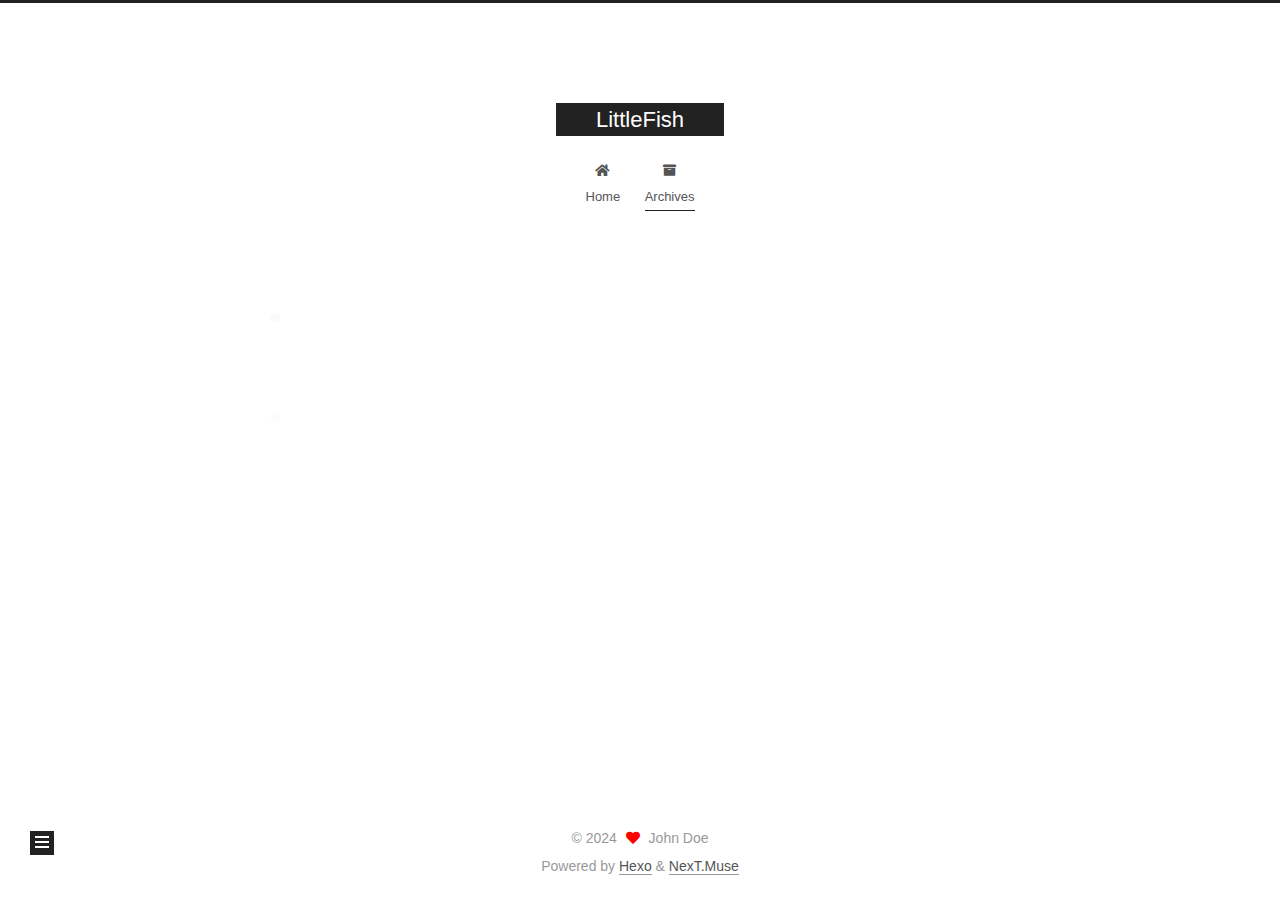
<file: archives/index.html>
<!DOCTYPE html>
<html lang="en">
<head>
  <meta charset="UTF-8">
<meta name="viewport" content="width=device-width, initial-scale=1, maximum-scale=2">
<meta name="theme-color" content="#222">
<meta name="generator" content="Hexo 7.1.1">
  <link rel="apple-touch-icon" sizes="180x180" href="/images/apple-touch-icon-next.png">
  <link rel="icon" type="image/png" sizes="32x32" href="/images/favicon-32x32-next.png">
  <link rel="icon" type="image/png" sizes="16x16" href="/images/favicon-16x16-next.png">
  <link rel="mask-icon" href="/images/logo.svg" color="#222">

<link rel="stylesheet" href="/css/main.css">


<link rel="stylesheet" href="/lib/font-awesome/css/all.min.css">

<script id="hexo-configurations">
    var NexT = window.NexT || {};
    var CONFIG = {"hostname":"example.com","root":"/","scheme":"Muse","version":"7.8.0","exturl":false,"sidebar":{"position":"left","display":"post","padding":18,"offset":12,"onmobile":false},"copycode":{"enable":false,"show_result":false,"style":null},"back2top":{"enable":true,"sidebar":false,"scrollpercent":false},"bookmark":{"enable":false,"color":"#222","save":"auto"},"fancybox":false,"mediumzoom":false,"lazyload":false,"pangu":false,"comments":{"style":"tabs","active":null,"storage":true,"lazyload":false,"nav":null},"algolia":{"hits":{"per_page":10},"labels":{"input_placeholder":"Search for Posts","hits_empty":"We didn't find any results for the search: ${query}","hits_stats":"${hits} results found in ${time} ms"}},"localsearch":{"enable":false,"trigger":"auto","top_n_per_article":1,"unescape":false,"preload":false},"motion":{"enable":true,"async":false,"transition":{"post_block":"fadeIn","post_header":"slideDownIn","post_body":"slideDownIn","coll_header":"slideLeftIn","sidebar":"slideUpIn"}}};
  </script>

  <meta name="description" content="LittleFish的小屋">
<meta property="og:type" content="website">
<meta property="og:title" content="LittleFish">
<meta property="og:url" content="http://example.com/archives/index.html">
<meta property="og:site_name" content="LittleFish">
<meta property="og:description" content="LittleFish的小屋">
<meta property="og:locale" content="en_US">
<meta property="article:author" content="John Doe">
<meta name="twitter:card" content="summary">

<link rel="canonical" href="http://example.com/archives/">


<script id="page-configurations">
  // https://hexo.io/docs/variables.html
  CONFIG.page = {
    sidebar: "",
    isHome : false,
    isPost : false,
    lang   : 'en'
  };
</script>

  <title>Archive | LittleFish</title>
  






  <noscript>
  <style>
  .use-motion .brand,
  .use-motion .menu-item,
  .sidebar-inner,
  .use-motion .post-block,
  .use-motion .pagination,
  .use-motion .comments,
  .use-motion .post-header,
  .use-motion .post-body,
  .use-motion .collection-header { opacity: initial; }

  .use-motion .site-title,
  .use-motion .site-subtitle {
    opacity: initial;
    top: initial;
  }

  .use-motion .logo-line-before i { left: initial; }
  .use-motion .logo-line-after i { right: initial; }
  </style>
</noscript>

</head>

<body itemscope itemtype="http://schema.org/WebPage">
  <div class="container use-motion">
    <div class="headband"></div>

    <header class="header" itemscope itemtype="http://schema.org/WPHeader">
      <div class="header-inner"><div class="site-brand-container">
  <div class="site-nav-toggle">
    <div class="toggle" aria-label="Toggle navigation bar">
      <span class="toggle-line toggle-line-first"></span>
      <span class="toggle-line toggle-line-middle"></span>
      <span class="toggle-line toggle-line-last"></span>
    </div>
  </div>

  <div class="site-meta">

    <a href="/" class="brand" rel="start">
      <span class="logo-line-before"><i></i></span>
      <h1 class="site-title">LittleFish</h1>
      <span class="logo-line-after"><i></i></span>
    </a>
  </div>

  <div class="site-nav-right">
    <div class="toggle popup-trigger">
    </div>
  </div>
</div>




<nav class="site-nav">
  <ul id="menu" class="main-menu menu">
        <li class="menu-item menu-item-home">

    <a href="/" rel="section"><i class="fa fa-home fa-fw"></i>Home</a>

  </li>
        <li class="menu-item menu-item-archives">

    <a href="/archives/" rel="section"><i class="fa fa-archive fa-fw"></i>Archives</a>

  </li>
  </ul>
</nav>




</div>
    </header>

    
  <div class="back-to-top">
    <i class="fa fa-arrow-up"></i>
    <span>0%</span>
  </div>


    <main class="main">
      <div class="main-inner">
        <div class="content-wrap">
          

          <div class="content archive">
            

  
  
  
  <div class="post-block">
    <div class="posts-collapse">
      <div class="collection-title">
        <span class="collection-header">Um..! 3 posts in total. Keep on posting.</span>
      </div>

      
    <div class="collection-year">
      <span class="collection-header">2024</span>
    </div>

  <article itemscope itemtype="http://schema.org/Article">
    <header class="post-header">

      <div class="post-meta">
        <time itemprop="dateCreated"
              datetime="2024-03-15T20:43:20+08:00"
              content="2024-03-15">
          03-15
        </time>
      </div>

      <div class="post-title">
          <a class="post-title-link" href="/2024/03/15/%E5%BD%93%E6%88%91%E8%BF%BD%E6%B1%82%E9%92%B1%E7%9A%84%E6%97%B6%E5%80%99%E6%98%AF%E5%9C%A8%E8%BF%BD%E6%B1%82%E4%BB%80%E4%B9%88%EF%BC%9F/" itemprop="url">
            <span itemprop="name">当我追求钱的时候是在追求什么？</span>
          </a>
      </div>

    </header>
  </article>

  <article itemscope itemtype="http://schema.org/Article">
    <header class="post-header">

      <div class="post-meta">
        <time itemprop="dateCreated"
              datetime="2024-03-15T20:15:20+08:00"
              content="2024-03-15">
          03-15
        </time>
      </div>

      <div class="post-title">
          <a class="post-title-link" href="/2024/03/15/%E6%B5%8B%E8%AF%95%E6%96%87%E7%AB%A0/" itemprop="url">
            <span itemprop="name">Untitled</span>
          </a>
      </div>

    </header>
  </article>

  <article itemscope itemtype="http://schema.org/Article">
    <header class="post-header">

      <div class="post-meta">
        <time itemprop="dateCreated"
              datetime="2024-03-15T19:57:23+08:00"
              content="2024-03-15">
          03-15
        </time>
      </div>

      <div class="post-title">
          <a class="post-title-link" href="/2024/03/15/hello-world/" itemprop="url">
            <span itemprop="name">Hello World</span>
          </a>
      </div>

    </header>
  </article>


    </div>
  </div>
  
  
  

  



          </div>
          

<script>
  window.addEventListener('tabs:register', () => {
    let { activeClass } = CONFIG.comments;
    if (CONFIG.comments.storage) {
      activeClass = localStorage.getItem('comments_active') || activeClass;
    }
    if (activeClass) {
      let activeTab = document.querySelector(`a[href="#comment-${activeClass}"]`);
      if (activeTab) {
        activeTab.click();
      }
    }
  });
  if (CONFIG.comments.storage) {
    window.addEventListener('tabs:click', event => {
      if (!event.target.matches('.tabs-comment .tab-content .tab-pane')) return;
      let commentClass = event.target.classList[1];
      localStorage.setItem('comments_active', commentClass);
    });
  }
</script>

        </div>
          
  
  <div class="toggle sidebar-toggle">
    <span class="toggle-line toggle-line-first"></span>
    <span class="toggle-line toggle-line-middle"></span>
    <span class="toggle-line toggle-line-last"></span>
  </div>

  <aside class="sidebar">
    <div class="sidebar-inner">

      <ul class="sidebar-nav motion-element">
        <li class="sidebar-nav-toc">
          Table of Contents
        </li>
        <li class="sidebar-nav-overview">
          Overview
        </li>
      </ul>

      <!--noindex-->
      <div class="post-toc-wrap sidebar-panel">
      </div>
      <!--/noindex-->

      <div class="site-overview-wrap sidebar-panel">
        <div class="site-author motion-element" itemprop="author" itemscope itemtype="http://schema.org/Person">
  <p class="site-author-name" itemprop="name">John Doe</p>
  <div class="site-description" itemprop="description">LittleFish的小屋</div>
</div>
<div class="site-state-wrap motion-element">
  <nav class="site-state">
      <div class="site-state-item site-state-posts">
          <a href="/archives/">
        
          <span class="site-state-item-count">3</span>
          <span class="site-state-item-name">posts</span>
        </a>
      </div>
      <div class="site-state-item site-state-tags">
        <span class="site-state-item-count">1</span>
        <span class="site-state-item-name">tags</span>
      </div>
  </nav>
</div>



      </div>

    </div>
  </aside>
  <div id="sidebar-dimmer"></div>


      </div>
    </main>

    <footer class="footer">
      <div class="footer-inner">
        

        

<div class="copyright">
  
  &copy; 
  <span itemprop="copyrightYear">2024</span>
  <span class="with-love">
    <i class="fa fa-heart"></i>
  </span>
  <span class="author" itemprop="copyrightHolder">John Doe</span>
</div>
  <div class="powered-by">Powered by <a href="https://hexo.io/" class="theme-link" rel="noopener" target="_blank">Hexo</a> & <a href="https://muse.theme-next.org/" class="theme-link" rel="noopener" target="_blank">NexT.Muse</a>
  </div>

        








      </div>
    </footer>
  </div>

  
  <script src="/lib/anime.min.js"></script>
  <script src="/lib/velocity/velocity.min.js"></script>
  <script src="/lib/velocity/velocity.ui.min.js"></script>

<script src="/js/utils.js"></script>

<script src="/js/motion.js"></script>


<script src="/js/schemes/muse.js"></script>


<script src="/js/next-boot.js"></script>




  















  

  

</body>
</html>
</file>
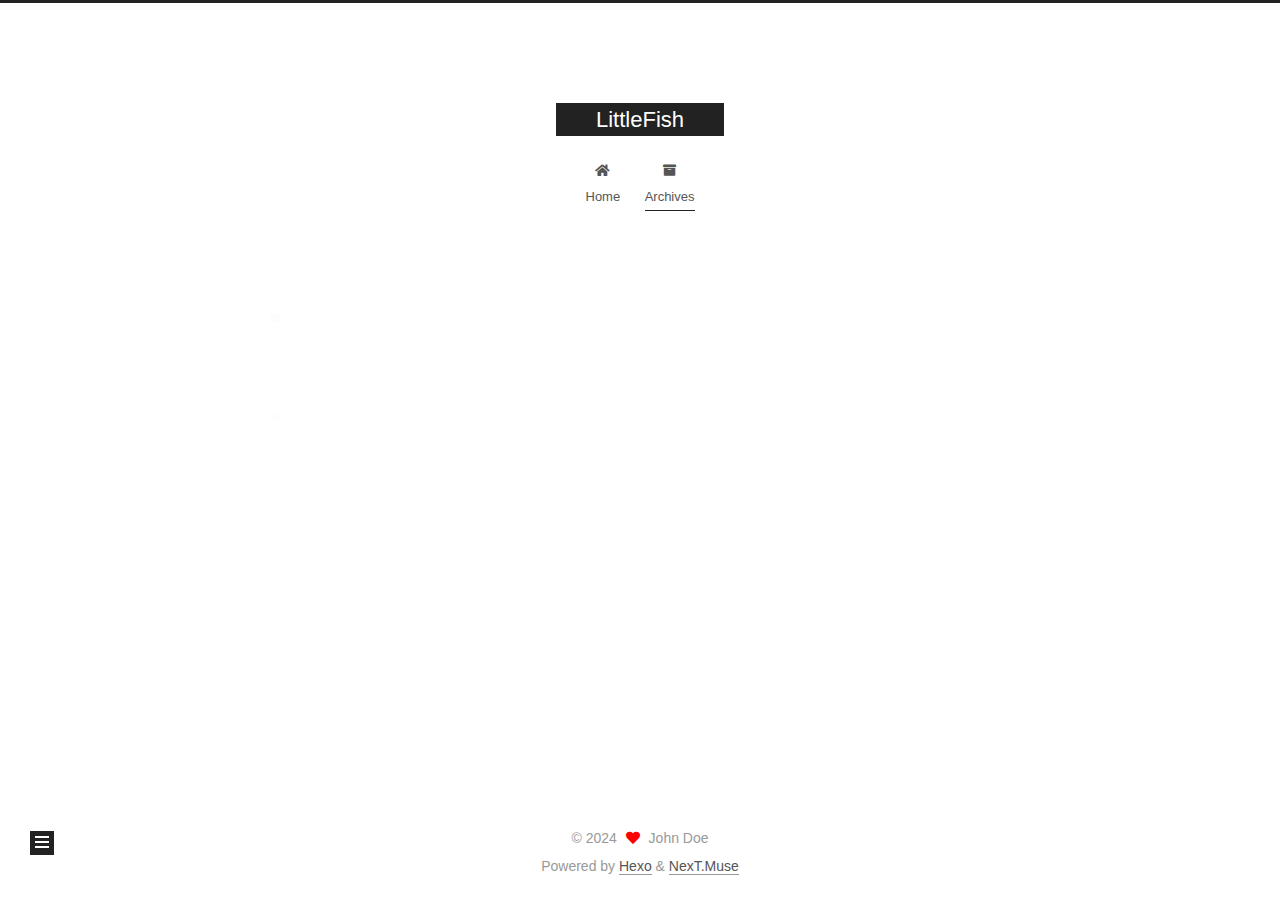
<file: archives/2024/index.html>
<!DOCTYPE html>
<html lang="en">
<head>
  <meta charset="UTF-8">
<meta name="viewport" content="width=device-width, initial-scale=1, maximum-scale=2">
<meta name="theme-color" content="#222">
<meta name="generator" content="Hexo 7.1.1">
  <link rel="apple-touch-icon" sizes="180x180" href="/images/apple-touch-icon-next.png">
  <link rel="icon" type="image/png" sizes="32x32" href="/images/favicon-32x32-next.png">
  <link rel="icon" type="image/png" sizes="16x16" href="/images/favicon-16x16-next.png">
  <link rel="mask-icon" href="/images/logo.svg" color="#222">

<link rel="stylesheet" href="/css/main.css">


<link rel="stylesheet" href="/lib/font-awesome/css/all.min.css">

<script id="hexo-configurations">
    var NexT = window.NexT || {};
    var CONFIG = {"hostname":"example.com","root":"/","scheme":"Muse","version":"7.8.0","exturl":false,"sidebar":{"position":"left","display":"post","padding":18,"offset":12,"onmobile":false},"copycode":{"enable":false,"show_result":false,"style":null},"back2top":{"enable":true,"sidebar":false,"scrollpercent":false},"bookmark":{"enable":false,"color":"#222","save":"auto"},"fancybox":false,"mediumzoom":false,"lazyload":false,"pangu":false,"comments":{"style":"tabs","active":null,"storage":true,"lazyload":false,"nav":null},"algolia":{"hits":{"per_page":10},"labels":{"input_placeholder":"Search for Posts","hits_empty":"We didn't find any results for the search: ${query}","hits_stats":"${hits} results found in ${time} ms"}},"localsearch":{"enable":false,"trigger":"auto","top_n_per_article":1,"unescape":false,"preload":false},"motion":{"enable":true,"async":false,"transition":{"post_block":"fadeIn","post_header":"slideDownIn","post_body":"slideDownIn","coll_header":"slideLeftIn","sidebar":"slideUpIn"}}};
  </script>

  <meta name="description" content="LittleFish的小屋">
<meta property="og:type" content="website">
<meta property="og:title" content="LittleFish">
<meta property="og:url" content="http://example.com/archives/2024/index.html">
<meta property="og:site_name" content="LittleFish">
<meta property="og:description" content="LittleFish的小屋">
<meta property="og:locale" content="en_US">
<meta property="article:author" content="John Doe">
<meta name="twitter:card" content="summary">

<link rel="canonical" href="http://example.com/archives/2024/">


<script id="page-configurations">
  // https://hexo.io/docs/variables.html
  CONFIG.page = {
    sidebar: "",
    isHome : false,
    isPost : false,
    lang   : 'en'
  };
</script>

  <title>Archive | LittleFish</title>
  






  <noscript>
  <style>
  .use-motion .brand,
  .use-motion .menu-item,
  .sidebar-inner,
  .use-motion .post-block,
  .use-motion .pagination,
  .use-motion .comments,
  .use-motion .post-header,
  .use-motion .post-body,
  .use-motion .collection-header { opacity: initial; }

  .use-motion .site-title,
  .use-motion .site-subtitle {
    opacity: initial;
    top: initial;
  }

  .use-motion .logo-line-before i { left: initial; }
  .use-motion .logo-line-after i { right: initial; }
  </style>
</noscript>

</head>

<body itemscope itemtype="http://schema.org/WebPage">
  <div class="container use-motion">
    <div class="headband"></div>

    <header class="header" itemscope itemtype="http://schema.org/WPHeader">
      <div class="header-inner"><div class="site-brand-container">
  <div class="site-nav-toggle">
    <div class="toggle" aria-label="Toggle navigation bar">
      <span class="toggle-line toggle-line-first"></span>
      <span class="toggle-line toggle-line-middle"></span>
      <span class="toggle-line toggle-line-last"></span>
    </div>
  </div>

  <div class="site-meta">

    <a href="/" class="brand" rel="start">
      <span class="logo-line-before"><i></i></span>
      <h1 class="site-title">LittleFish</h1>
      <span class="logo-line-after"><i></i></span>
    </a>
  </div>

  <div class="site-nav-right">
    <div class="toggle popup-trigger">
    </div>
  </div>
</div>




<nav class="site-nav">
  <ul id="menu" class="main-menu menu">
        <li class="menu-item menu-item-home">

    <a href="/" rel="section"><i class="fa fa-home fa-fw"></i>Home</a>

  </li>
        <li class="menu-item menu-item-archives">

    <a href="/archives/" rel="section"><i class="fa fa-archive fa-fw"></i>Archives</a>

  </li>
  </ul>
</nav>




</div>
    </header>

    
  <div class="back-to-top">
    <i class="fa fa-arrow-up"></i>
    <span>0%</span>
  </div>


    <main class="main">
      <div class="main-inner">
        <div class="content-wrap">
          

          <div class="content archive">
            

  
  
  
  <div class="post-block">
    <div class="posts-collapse">
      <div class="collection-title">
        <span class="collection-header">Um..! 3 posts in total. Keep on posting.</span>
      </div>

      
    <div class="collection-year">
      <span class="collection-header">2024</span>
    </div>

  <article itemscope itemtype="http://schema.org/Article">
    <header class="post-header">

      <div class="post-meta">
        <time itemprop="dateCreated"
              datetime="2024-03-15T20:43:20+08:00"
              content="2024-03-15">
          03-15
        </time>
      </div>

      <div class="post-title">
          <a class="post-title-link" href="/2024/03/15/%E5%BD%93%E6%88%91%E8%BF%BD%E6%B1%82%E9%92%B1%E7%9A%84%E6%97%B6%E5%80%99%E6%98%AF%E5%9C%A8%E8%BF%BD%E6%B1%82%E4%BB%80%E4%B9%88%EF%BC%9F/" itemprop="url">
            <span itemprop="name">当我追求钱的时候是在追求什么？</span>
          </a>
      </div>

    </header>
  </article>

  <article itemscope itemtype="http://schema.org/Article">
    <header class="post-header">

      <div class="post-meta">
        <time itemprop="dateCreated"
              datetime="2024-03-15T20:15:20+08:00"
              content="2024-03-15">
          03-15
        </time>
      </div>

      <div class="post-title">
          <a class="post-title-link" href="/2024/03/15/%E6%B5%8B%E8%AF%95%E6%96%87%E7%AB%A0/" itemprop="url">
            <span itemprop="name">Untitled</span>
          </a>
      </div>

    </header>
  </article>

  <article itemscope itemtype="http://schema.org/Article">
    <header class="post-header">

      <div class="post-meta">
        <time itemprop="dateCreated"
              datetime="2024-03-15T19:57:23+08:00"
              content="2024-03-15">
          03-15
        </time>
      </div>

      <div class="post-title">
          <a class="post-title-link" href="/2024/03/15/hello-world/" itemprop="url">
            <span itemprop="name">Hello World</span>
          </a>
      </div>

    </header>
  </article>


    </div>
  </div>
  
  
  

  



          </div>
          

<script>
  window.addEventListener('tabs:register', () => {
    let { activeClass } = CONFIG.comments;
    if (CONFIG.comments.storage) {
      activeClass = localStorage.getItem('comments_active') || activeClass;
    }
    if (activeClass) {
      let activeTab = document.querySelector(`a[href="#comment-${activeClass}"]`);
      if (activeTab) {
        activeTab.click();
      }
    }
  });
  if (CONFIG.comments.storage) {
    window.addEventListener('tabs:click', event => {
      if (!event.target.matches('.tabs-comment .tab-content .tab-pane')) return;
      let commentClass = event.target.classList[1];
      localStorage.setItem('comments_active', commentClass);
    });
  }
</script>

        </div>
          
  
  <div class="toggle sidebar-toggle">
    <span class="toggle-line toggle-line-first"></span>
    <span class="toggle-line toggle-line-middle"></span>
    <span class="toggle-line toggle-line-last"></span>
  </div>

  <aside class="sidebar">
    <div class="sidebar-inner">

      <ul class="sidebar-nav motion-element">
        <li class="sidebar-nav-toc">
          Table of Contents
        </li>
        <li class="sidebar-nav-overview">
          Overview
        </li>
      </ul>

      <!--noindex-->
      <div class="post-toc-wrap sidebar-panel">
      </div>
      <!--/noindex-->

      <div class="site-overview-wrap sidebar-panel">
        <div class="site-author motion-element" itemprop="author" itemscope itemtype="http://schema.org/Person">
  <p class="site-author-name" itemprop="name">John Doe</p>
  <div class="site-description" itemprop="description">LittleFish的小屋</div>
</div>
<div class="site-state-wrap motion-element">
  <nav class="site-state">
      <div class="site-state-item site-state-posts">
          <a href="/archives/">
        
          <span class="site-state-item-count">3</span>
          <span class="site-state-item-name">posts</span>
        </a>
      </div>
      <div class="site-state-item site-state-tags">
        <span class="site-state-item-count">1</span>
        <span class="site-state-item-name">tags</span>
      </div>
  </nav>
</div>



      </div>

    </div>
  </aside>
  <div id="sidebar-dimmer"></div>


      </div>
    </main>

    <footer class="footer">
      <div class="footer-inner">
        

        

<div class="copyright">
  
  &copy; 
  <span itemprop="copyrightYear">2024</span>
  <span class="with-love">
    <i class="fa fa-heart"></i>
  </span>
  <span class="author" itemprop="copyrightHolder">John Doe</span>
</div>
  <div class="powered-by">Powered by <a href="https://hexo.io/" class="theme-link" rel="noopener" target="_blank">Hexo</a> & <a href="https://muse.theme-next.org/" class="theme-link" rel="noopener" target="_blank">NexT.Muse</a>
  </div>

        








      </div>
    </footer>
  </div>

  
  <script src="/lib/anime.min.js"></script>
  <script src="/lib/velocity/velocity.min.js"></script>
  <script src="/lib/velocity/velocity.ui.min.js"></script>

<script src="/js/utils.js"></script>

<script src="/js/motion.js"></script>


<script src="/js/schemes/muse.js"></script>


<script src="/js/next-boot.js"></script>




  















  

  

</body>
</html>
</file>
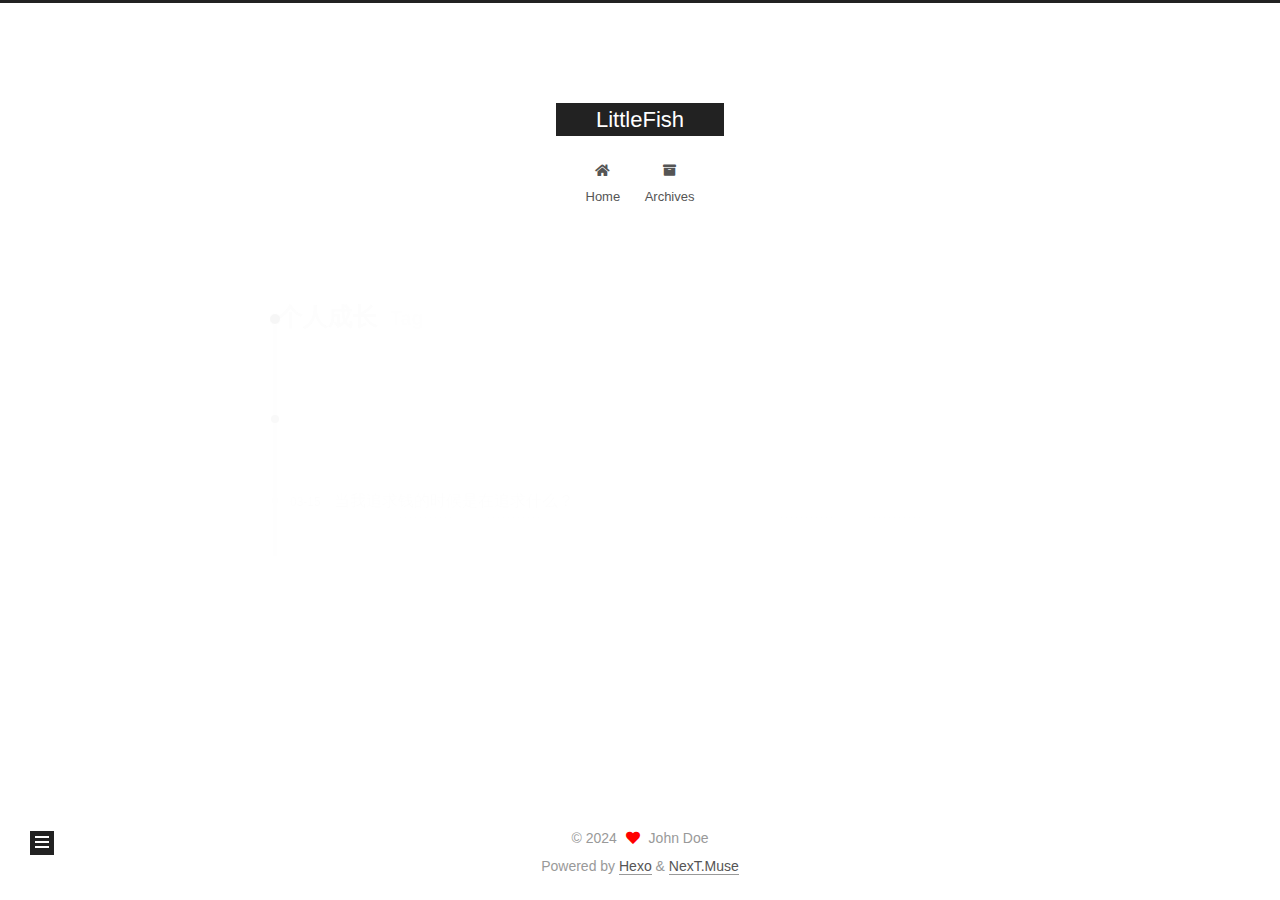
<file: tags/个人成长/index.html>
<!DOCTYPE html>
<html lang="en">
<head>
  <meta charset="UTF-8">
<meta name="viewport" content="width=device-width, initial-scale=1, maximum-scale=2">
<meta name="theme-color" content="#222">
<meta name="generator" content="Hexo 7.1.1">
  <link rel="apple-touch-icon" sizes="180x180" href="/images/apple-touch-icon-next.png">
  <link rel="icon" type="image/png" sizes="32x32" href="/images/favicon-32x32-next.png">
  <link rel="icon" type="image/png" sizes="16x16" href="/images/favicon-16x16-next.png">
  <link rel="mask-icon" href="/images/logo.svg" color="#222">

<link rel="stylesheet" href="/css/main.css">


<link rel="stylesheet" href="/lib/font-awesome/css/all.min.css">

<script id="hexo-configurations">
    var NexT = window.NexT || {};
    var CONFIG = {"hostname":"example.com","root":"/","scheme":"Muse","version":"7.8.0","exturl":false,"sidebar":{"position":"left","display":"post","padding":18,"offset":12,"onmobile":false},"copycode":{"enable":false,"show_result":false,"style":null},"back2top":{"enable":true,"sidebar":false,"scrollpercent":false},"bookmark":{"enable":false,"color":"#222","save":"auto"},"fancybox":false,"mediumzoom":false,"lazyload":false,"pangu":false,"comments":{"style":"tabs","active":null,"storage":true,"lazyload":false,"nav":null},"algolia":{"hits":{"per_page":10},"labels":{"input_placeholder":"Search for Posts","hits_empty":"We didn't find any results for the search: ${query}","hits_stats":"${hits} results found in ${time} ms"}},"localsearch":{"enable":false,"trigger":"auto","top_n_per_article":1,"unescape":false,"preload":false},"motion":{"enable":true,"async":false,"transition":{"post_block":"fadeIn","post_header":"slideDownIn","post_body":"slideDownIn","coll_header":"slideLeftIn","sidebar":"slideUpIn"}}};
  </script>

  <meta name="description" content="LittleFish的小屋">
<meta property="og:type" content="website">
<meta property="og:title" content="LittleFish">
<meta property="og:url" content="http://example.com/tags/%E4%B8%AA%E4%BA%BA%E6%88%90%E9%95%BF/index.html">
<meta property="og:site_name" content="LittleFish">
<meta property="og:description" content="LittleFish的小屋">
<meta property="og:locale" content="en_US">
<meta property="article:author" content="John Doe">
<meta name="twitter:card" content="summary">

<link rel="canonical" href="http://example.com/tags/%E4%B8%AA%E4%BA%BA%E6%88%90%E9%95%BF/">


<script id="page-configurations">
  // https://hexo.io/docs/variables.html
  CONFIG.page = {
    sidebar: "",
    isHome : false,
    isPost : false,
    lang   : 'en'
  };
</script>

  <title>Tag: 个人成长 | LittleFish</title>
  






  <noscript>
  <style>
  .use-motion .brand,
  .use-motion .menu-item,
  .sidebar-inner,
  .use-motion .post-block,
  .use-motion .pagination,
  .use-motion .comments,
  .use-motion .post-header,
  .use-motion .post-body,
  .use-motion .collection-header { opacity: initial; }

  .use-motion .site-title,
  .use-motion .site-subtitle {
    opacity: initial;
    top: initial;
  }

  .use-motion .logo-line-before i { left: initial; }
  .use-motion .logo-line-after i { right: initial; }
  </style>
</noscript>

</head>

<body itemscope itemtype="http://schema.org/WebPage">
  <div class="container use-motion">
    <div class="headband"></div>

    <header class="header" itemscope itemtype="http://schema.org/WPHeader">
      <div class="header-inner"><div class="site-brand-container">
  <div class="site-nav-toggle">
    <div class="toggle" aria-label="Toggle navigation bar">
      <span class="toggle-line toggle-line-first"></span>
      <span class="toggle-line toggle-line-middle"></span>
      <span class="toggle-line toggle-line-last"></span>
    </div>
  </div>

  <div class="site-meta">

    <a href="/" class="brand" rel="start">
      <span class="logo-line-before"><i></i></span>
      <h1 class="site-title">LittleFish</h1>
      <span class="logo-line-after"><i></i></span>
    </a>
  </div>

  <div class="site-nav-right">
    <div class="toggle popup-trigger">
    </div>
  </div>
</div>




<nav class="site-nav">
  <ul id="menu" class="main-menu menu">
        <li class="menu-item menu-item-home">

    <a href="/" rel="section"><i class="fa fa-home fa-fw"></i>Home</a>

  </li>
        <li class="menu-item menu-item-archives">

    <a href="/archives/" rel="section"><i class="fa fa-archive fa-fw"></i>Archives</a>

  </li>
  </ul>
</nav>




</div>
    </header>

    
  <div class="back-to-top">
    <i class="fa fa-arrow-up"></i>
    <span>0%</span>
  </div>


    <main class="main">
      <div class="main-inner">
        <div class="content-wrap">
          

          <div class="content tag">
            

  
  
  
  <div class="post-block">
    <div class="posts-collapse">
      <div class="collection-title">
        <h2 class="collection-header">个人成长
          <small>Tag</small>
        </h2>
      </div>

      
    <div class="collection-year">
      <span class="collection-header">2024</span>
    </div>

  <article itemscope itemtype="http://schema.org/Article">
    <header class="post-header">

      <div class="post-meta">
        <time itemprop="dateCreated"
              datetime="2024-03-15T20:43:20+08:00"
              content="2024-03-15">
          03-15
        </time>
      </div>

      <div class="post-title">
          <a class="post-title-link" href="/2024/03/15/%E5%BD%93%E6%88%91%E8%BF%BD%E6%B1%82%E9%92%B1%E7%9A%84%E6%97%B6%E5%80%99%E6%98%AF%E5%9C%A8%E8%BF%BD%E6%B1%82%E4%BB%80%E4%B9%88%EF%BC%9F/" itemprop="url">
            <span itemprop="name">当我追求钱的时候是在追求什么？</span>
          </a>
      </div>

    </header>
  </article>

    </div>
  </div>
  
  
  

  



          </div>
          

<script>
  window.addEventListener('tabs:register', () => {
    let { activeClass } = CONFIG.comments;
    if (CONFIG.comments.storage) {
      activeClass = localStorage.getItem('comments_active') || activeClass;
    }
    if (activeClass) {
      let activeTab = document.querySelector(`a[href="#comment-${activeClass}"]`);
      if (activeTab) {
        activeTab.click();
      }
    }
  });
  if (CONFIG.comments.storage) {
    window.addEventListener('tabs:click', event => {
      if (!event.target.matches('.tabs-comment .tab-content .tab-pane')) return;
      let commentClass = event.target.classList[1];
      localStorage.setItem('comments_active', commentClass);
    });
  }
</script>

        </div>
          
  
  <div class="toggle sidebar-toggle">
    <span class="toggle-line toggle-line-first"></span>
    <span class="toggle-line toggle-line-middle"></span>
    <span class="toggle-line toggle-line-last"></span>
  </div>

  <aside class="sidebar">
    <div class="sidebar-inner">

      <ul class="sidebar-nav motion-element">
        <li class="sidebar-nav-toc">
          Table of Contents
        </li>
        <li class="sidebar-nav-overview">
          Overview
        </li>
      </ul>

      <!--noindex-->
      <div class="post-toc-wrap sidebar-panel">
      </div>
      <!--/noindex-->

      <div class="site-overview-wrap sidebar-panel">
        <div class="site-author motion-element" itemprop="author" itemscope itemtype="http://schema.org/Person">
  <p class="site-author-name" itemprop="name">John Doe</p>
  <div class="site-description" itemprop="description">LittleFish的小屋</div>
</div>
<div class="site-state-wrap motion-element">
  <nav class="site-state">
      <div class="site-state-item site-state-posts">
          <a href="/archives/">
        
          <span class="site-state-item-count">3</span>
          <span class="site-state-item-name">posts</span>
        </a>
      </div>
      <div class="site-state-item site-state-tags">
        <span class="site-state-item-count">1</span>
        <span class="site-state-item-name">tags</span>
      </div>
  </nav>
</div>



      </div>

    </div>
  </aside>
  <div id="sidebar-dimmer"></div>


      </div>
    </main>

    <footer class="footer">
      <div class="footer-inner">
        

        

<div class="copyright">
  
  &copy; 
  <span itemprop="copyrightYear">2024</span>
  <span class="with-love">
    <i class="fa fa-heart"></i>
  </span>
  <span class="author" itemprop="copyrightHolder">John Doe</span>
</div>
  <div class="powered-by">Powered by <a href="https://hexo.io/" class="theme-link" rel="noopener" target="_blank">Hexo</a> & <a href="https://muse.theme-next.org/" class="theme-link" rel="noopener" target="_blank">NexT.Muse</a>
  </div>

        








      </div>
    </footer>
  </div>

  
  <script src="/lib/anime.min.js"></script>
  <script src="/lib/velocity/velocity.min.js"></script>
  <script src="/lib/velocity/velocity.ui.min.js"></script>

<script src="/js/utils.js"></script>

<script src="/js/motion.js"></script>


<script src="/js/schemes/muse.js"></script>


<script src="/js/next-boot.js"></script>




  















  

  

</body>
</html>
</file>
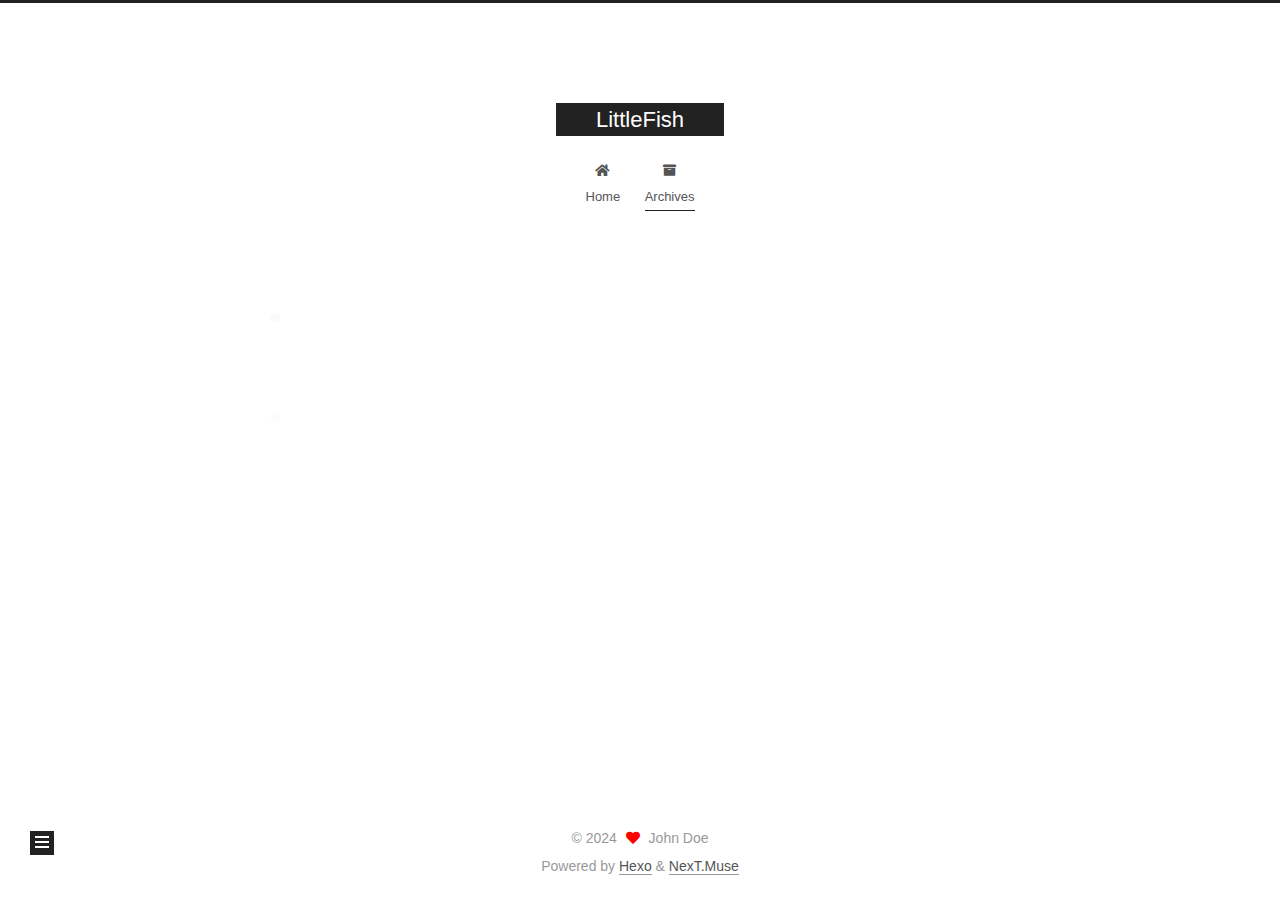
<file: archives/2024/03/index.html>
<!DOCTYPE html>
<html lang="en">
<head>
  <meta charset="UTF-8">
<meta name="viewport" content="width=device-width, initial-scale=1, maximum-scale=2">
<meta name="theme-color" content="#222">
<meta name="generator" content="Hexo 7.1.1">
  <link rel="apple-touch-icon" sizes="180x180" href="/images/apple-touch-icon-next.png">
  <link rel="icon" type="image/png" sizes="32x32" href="/images/favicon-32x32-next.png">
  <link rel="icon" type="image/png" sizes="16x16" href="/images/favicon-16x16-next.png">
  <link rel="mask-icon" href="/images/logo.svg" color="#222">

<link rel="stylesheet" href="/css/main.css">


<link rel="stylesheet" href="/lib/font-awesome/css/all.min.css">

<script id="hexo-configurations">
    var NexT = window.NexT || {};
    var CONFIG = {"hostname":"example.com","root":"/","scheme":"Muse","version":"7.8.0","exturl":false,"sidebar":{"position":"left","display":"post","padding":18,"offset":12,"onmobile":false},"copycode":{"enable":false,"show_result":false,"style":null},"back2top":{"enable":true,"sidebar":false,"scrollpercent":false},"bookmark":{"enable":false,"color":"#222","save":"auto"},"fancybox":false,"mediumzoom":false,"lazyload":false,"pangu":false,"comments":{"style":"tabs","active":null,"storage":true,"lazyload":false,"nav":null},"algolia":{"hits":{"per_page":10},"labels":{"input_placeholder":"Search for Posts","hits_empty":"We didn't find any results for the search: ${query}","hits_stats":"${hits} results found in ${time} ms"}},"localsearch":{"enable":false,"trigger":"auto","top_n_per_article":1,"unescape":false,"preload":false},"motion":{"enable":true,"async":false,"transition":{"post_block":"fadeIn","post_header":"slideDownIn","post_body":"slideDownIn","coll_header":"slideLeftIn","sidebar":"slideUpIn"}}};
  </script>

  <meta name="description" content="LittleFish的小屋">
<meta property="og:type" content="website">
<meta property="og:title" content="LittleFish">
<meta property="og:url" content="http://example.com/archives/2024/03/index.html">
<meta property="og:site_name" content="LittleFish">
<meta property="og:description" content="LittleFish的小屋">
<meta property="og:locale" content="en_US">
<meta property="article:author" content="John Doe">
<meta name="twitter:card" content="summary">

<link rel="canonical" href="http://example.com/archives/2024/03/">


<script id="page-configurations">
  // https://hexo.io/docs/variables.html
  CONFIG.page = {
    sidebar: "",
    isHome : false,
    isPost : false,
    lang   : 'en'
  };
</script>

  <title>Archive | LittleFish</title>
  






  <noscript>
  <style>
  .use-motion .brand,
  .use-motion .menu-item,
  .sidebar-inner,
  .use-motion .post-block,
  .use-motion .pagination,
  .use-motion .comments,
  .use-motion .post-header,
  .use-motion .post-body,
  .use-motion .collection-header { opacity: initial; }

  .use-motion .site-title,
  .use-motion .site-subtitle {
    opacity: initial;
    top: initial;
  }

  .use-motion .logo-line-before i { left: initial; }
  .use-motion .logo-line-after i { right: initial; }
  </style>
</noscript>

</head>

<body itemscope itemtype="http://schema.org/WebPage">
  <div class="container use-motion">
    <div class="headband"></div>

    <header class="header" itemscope itemtype="http://schema.org/WPHeader">
      <div class="header-inner"><div class="site-brand-container">
  <div class="site-nav-toggle">
    <div class="toggle" aria-label="Toggle navigation bar">
      <span class="toggle-line toggle-line-first"></span>
      <span class="toggle-line toggle-line-middle"></span>
      <span class="toggle-line toggle-line-last"></span>
    </div>
  </div>

  <div class="site-meta">

    <a href="/" class="brand" rel="start">
      <span class="logo-line-before"><i></i></span>
      <h1 class="site-title">LittleFish</h1>
      <span class="logo-line-after"><i></i></span>
    </a>
  </div>

  <div class="site-nav-right">
    <div class="toggle popup-trigger">
    </div>
  </div>
</div>




<nav class="site-nav">
  <ul id="menu" class="main-menu menu">
        <li class="menu-item menu-item-home">

    <a href="/" rel="section"><i class="fa fa-home fa-fw"></i>Home</a>

  </li>
        <li class="menu-item menu-item-archives">

    <a href="/archives/" rel="section"><i class="fa fa-archive fa-fw"></i>Archives</a>

  </li>
  </ul>
</nav>




</div>
    </header>

    
  <div class="back-to-top">
    <i class="fa fa-arrow-up"></i>
    <span>0%</span>
  </div>


    <main class="main">
      <div class="main-inner">
        <div class="content-wrap">
          

          <div class="content archive">
            

  
  
  
  <div class="post-block">
    <div class="posts-collapse">
      <div class="collection-title">
        <span class="collection-header">Um..! 3 posts in total. Keep on posting.</span>
      </div>

      
    <div class="collection-year">
      <span class="collection-header">2024</span>
    </div>

  <article itemscope itemtype="http://schema.org/Article">
    <header class="post-header">

      <div class="post-meta">
        <time itemprop="dateCreated"
              datetime="2024-03-15T20:43:20+08:00"
              content="2024-03-15">
          03-15
        </time>
      </div>

      <div class="post-title">
          <a class="post-title-link" href="/2024/03/15/%E5%BD%93%E6%88%91%E8%BF%BD%E6%B1%82%E9%92%B1%E7%9A%84%E6%97%B6%E5%80%99%E6%98%AF%E5%9C%A8%E8%BF%BD%E6%B1%82%E4%BB%80%E4%B9%88%EF%BC%9F/" itemprop="url">
            <span itemprop="name">当我追求钱的时候是在追求什么？</span>
          </a>
      </div>

    </header>
  </article>

  <article itemscope itemtype="http://schema.org/Article">
    <header class="post-header">

      <div class="post-meta">
        <time itemprop="dateCreated"
              datetime="2024-03-15T20:15:20+08:00"
              content="2024-03-15">
          03-15
        </time>
      </div>

      <div class="post-title">
          <a class="post-title-link" href="/2024/03/15/%E6%B5%8B%E8%AF%95%E6%96%87%E7%AB%A0/" itemprop="url">
            <span itemprop="name">Untitled</span>
          </a>
      </div>

    </header>
  </article>

  <article itemscope itemtype="http://schema.org/Article">
    <header class="post-header">

      <div class="post-meta">
        <time itemprop="dateCreated"
              datetime="2024-03-15T19:57:23+08:00"
              content="2024-03-15">
          03-15
        </time>
      </div>

      <div class="post-title">
          <a class="post-title-link" href="/2024/03/15/hello-world/" itemprop="url">
            <span itemprop="name">Hello World</span>
          </a>
      </div>

    </header>
  </article>


    </div>
  </div>
  
  
  

  



          </div>
          

<script>
  window.addEventListener('tabs:register', () => {
    let { activeClass } = CONFIG.comments;
    if (CONFIG.comments.storage) {
      activeClass = localStorage.getItem('comments_active') || activeClass;
    }
    if (activeClass) {
      let activeTab = document.querySelector(`a[href="#comment-${activeClass}"]`);
      if (activeTab) {
        activeTab.click();
      }
    }
  });
  if (CONFIG.comments.storage) {
    window.addEventListener('tabs:click', event => {
      if (!event.target.matches('.tabs-comment .tab-content .tab-pane')) return;
      let commentClass = event.target.classList[1];
      localStorage.setItem('comments_active', commentClass);
    });
  }
</script>

        </div>
          
  
  <div class="toggle sidebar-toggle">
    <span class="toggle-line toggle-line-first"></span>
    <span class="toggle-line toggle-line-middle"></span>
    <span class="toggle-line toggle-line-last"></span>
  </div>

  <aside class="sidebar">
    <div class="sidebar-inner">

      <ul class="sidebar-nav motion-element">
        <li class="sidebar-nav-toc">
          Table of Contents
        </li>
        <li class="sidebar-nav-overview">
          Overview
        </li>
      </ul>

      <!--noindex-->
      <div class="post-toc-wrap sidebar-panel">
      </div>
      <!--/noindex-->

      <div class="site-overview-wrap sidebar-panel">
        <div class="site-author motion-element" itemprop="author" itemscope itemtype="http://schema.org/Person">
  <p class="site-author-name" itemprop="name">John Doe</p>
  <div class="site-description" itemprop="description">LittleFish的小屋</div>
</div>
<div class="site-state-wrap motion-element">
  <nav class="site-state">
      <div class="site-state-item site-state-posts">
          <a href="/archives/">
        
          <span class="site-state-item-count">3</span>
          <span class="site-state-item-name">posts</span>
        </a>
      </div>
      <div class="site-state-item site-state-tags">
        <span class="site-state-item-count">1</span>
        <span class="site-state-item-name">tags</span>
      </div>
  </nav>
</div>



      </div>

    </div>
  </aside>
  <div id="sidebar-dimmer"></div>


      </div>
    </main>

    <footer class="footer">
      <div class="footer-inner">
        

        

<div class="copyright">
  
  &copy; 
  <span itemprop="copyrightYear">2024</span>
  <span class="with-love">
    <i class="fa fa-heart"></i>
  </span>
  <span class="author" itemprop="copyrightHolder">John Doe</span>
</div>
  <div class="powered-by">Powered by <a href="https://hexo.io/" class="theme-link" rel="noopener" target="_blank">Hexo</a> & <a href="https://muse.theme-next.org/" class="theme-link" rel="noopener" target="_blank">NexT.Muse</a>
  </div>

        








      </div>
    </footer>
  </div>

  
  <script src="/lib/anime.min.js"></script>
  <script src="/lib/velocity/velocity.min.js"></script>
  <script src="/lib/velocity/velocity.ui.min.js"></script>

<script src="/js/utils.js"></script>

<script src="/js/motion.js"></script>


<script src="/js/schemes/muse.js"></script>


<script src="/js/next-boot.js"></script>




  















  

  

</body>
</html>
</file>
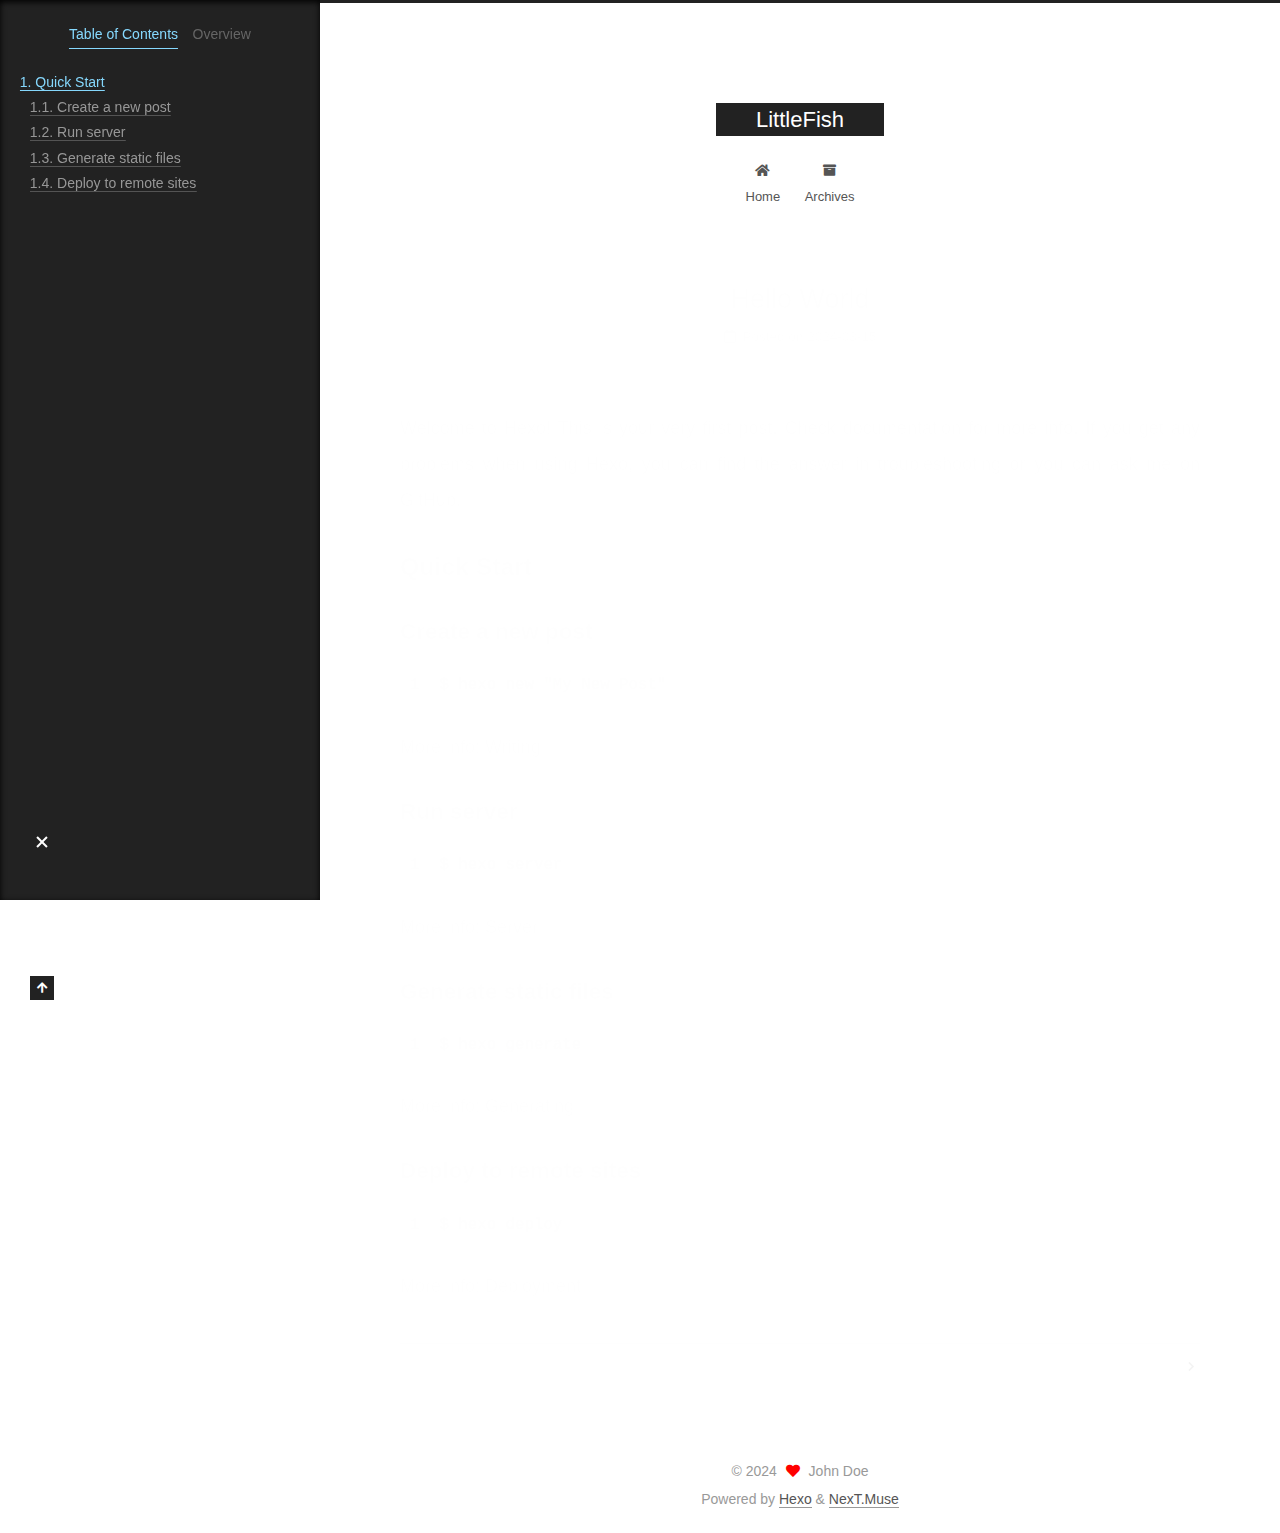
<file: 2024/03/15/hello-world/index.html>
<!DOCTYPE html>
<html lang="en">
<head>
  <meta charset="UTF-8">
<meta name="viewport" content="width=device-width, initial-scale=1, maximum-scale=2">
<meta name="theme-color" content="#222">
<meta name="generator" content="Hexo 7.1.1">
  <link rel="apple-touch-icon" sizes="180x180" href="/images/apple-touch-icon-next.png">
  <link rel="icon" type="image/png" sizes="32x32" href="/images/favicon-32x32-next.png">
  <link rel="icon" type="image/png" sizes="16x16" href="/images/favicon-16x16-next.png">
  <link rel="mask-icon" href="/images/logo.svg" color="#222">

<link rel="stylesheet" href="/css/main.css">


<link rel="stylesheet" href="/lib/font-awesome/css/all.min.css">

<script id="hexo-configurations">
    var NexT = window.NexT || {};
    var CONFIG = {"hostname":"example.com","root":"/","scheme":"Muse","version":"7.8.0","exturl":false,"sidebar":{"position":"left","display":"post","padding":18,"offset":12,"onmobile":false},"copycode":{"enable":false,"show_result":false,"style":null},"back2top":{"enable":true,"sidebar":false,"scrollpercent":false},"bookmark":{"enable":false,"color":"#222","save":"auto"},"fancybox":false,"mediumzoom":false,"lazyload":false,"pangu":false,"comments":{"style":"tabs","active":null,"storage":true,"lazyload":false,"nav":null},"algolia":{"hits":{"per_page":10},"labels":{"input_placeholder":"Search for Posts","hits_empty":"We didn't find any results for the search: ${query}","hits_stats":"${hits} results found in ${time} ms"}},"localsearch":{"enable":false,"trigger":"auto","top_n_per_article":1,"unescape":false,"preload":false},"motion":{"enable":true,"async":false,"transition":{"post_block":"fadeIn","post_header":"slideDownIn","post_body":"slideDownIn","coll_header":"slideLeftIn","sidebar":"slideUpIn"}}};
  </script>

  <meta name="description" content="Welcome to Hexo! This is your very first post. Check documentation for more info. If you get any problems when using Hexo, you can find the answer in troubleshooting or you can ask me on GitHub. Quick">
<meta property="og:type" content="article">
<meta property="og:title" content="Hello World">
<meta property="og:url" content="http://example.com/2024/03/15/hello-world/index.html">
<meta property="og:site_name" content="LittleFish">
<meta property="og:description" content="Welcome to Hexo! This is your very first post. Check documentation for more info. If you get any problems when using Hexo, you can find the answer in troubleshooting or you can ask me on GitHub. Quick">
<meta property="og:locale" content="en_US">
<meta property="article:published_time" content="2024-03-15T11:57:23.948Z">
<meta property="article:modified_time" content="2024-03-15T11:57:23.948Z">
<meta property="article:author" content="John Doe">
<meta name="twitter:card" content="summary">

<link rel="canonical" href="http://example.com/2024/03/15/hello-world/">


<script id="page-configurations">
  // https://hexo.io/docs/variables.html
  CONFIG.page = {
    sidebar: "",
    isHome : false,
    isPost : true,
    lang   : 'en'
  };
</script>

  <title>Hello World | LittleFish</title>
  






  <noscript>
  <style>
  .use-motion .brand,
  .use-motion .menu-item,
  .sidebar-inner,
  .use-motion .post-block,
  .use-motion .pagination,
  .use-motion .comments,
  .use-motion .post-header,
  .use-motion .post-body,
  .use-motion .collection-header { opacity: initial; }

  .use-motion .site-title,
  .use-motion .site-subtitle {
    opacity: initial;
    top: initial;
  }

  .use-motion .logo-line-before i { left: initial; }
  .use-motion .logo-line-after i { right: initial; }
  </style>
</noscript>

</head>

<body itemscope itemtype="http://schema.org/WebPage">
  <div class="container use-motion">
    <div class="headband"></div>

    <header class="header" itemscope itemtype="http://schema.org/WPHeader">
      <div class="header-inner"><div class="site-brand-container">
  <div class="site-nav-toggle">
    <div class="toggle" aria-label="Toggle navigation bar">
      <span class="toggle-line toggle-line-first"></span>
      <span class="toggle-line toggle-line-middle"></span>
      <span class="toggle-line toggle-line-last"></span>
    </div>
  </div>

  <div class="site-meta">

    <a href="/" class="brand" rel="start">
      <span class="logo-line-before"><i></i></span>
      <h1 class="site-title">LittleFish</h1>
      <span class="logo-line-after"><i></i></span>
    </a>
  </div>

  <div class="site-nav-right">
    <div class="toggle popup-trigger">
    </div>
  </div>
</div>




<nav class="site-nav">
  <ul id="menu" class="main-menu menu">
        <li class="menu-item menu-item-home">

    <a href="/" rel="section"><i class="fa fa-home fa-fw"></i>Home</a>

  </li>
        <li class="menu-item menu-item-archives">

    <a href="/archives/" rel="section"><i class="fa fa-archive fa-fw"></i>Archives</a>

  </li>
  </ul>
</nav>




</div>
    </header>

    
  <div class="back-to-top">
    <i class="fa fa-arrow-up"></i>
    <span>0%</span>
  </div>


    <main class="main">
      <div class="main-inner">
        <div class="content-wrap">
          

          <div class="content post posts-expand">
            

    
  
  
  <article itemscope itemtype="http://schema.org/Article" class="post-block" lang="en">
    <link itemprop="mainEntityOfPage" href="http://example.com/2024/03/15/hello-world/">

    <span hidden itemprop="author" itemscope itemtype="http://schema.org/Person">
      <meta itemprop="image" content="/images/avatar.gif">
      <meta itemprop="name" content="John Doe">
      <meta itemprop="description" content="LittleFish的小屋">
    </span>

    <span hidden itemprop="publisher" itemscope itemtype="http://schema.org/Organization">
      <meta itemprop="name" content="LittleFish">
    </span>
      <header class="post-header">
        <h1 class="post-title" itemprop="name headline">
          Hello World
        </h1>

        <div class="post-meta">
            <span class="post-meta-item">
              <span class="post-meta-item-icon">
                <i class="far fa-calendar"></i>
              </span>
              <span class="post-meta-item-text">Posted on</span>

              <time title="Created: 2024-03-15 19:57:23" itemprop="dateCreated datePublished" datetime="2024-03-15T19:57:23+08:00">2024-03-15</time>
            </span>

          

        </div>
      </header>

    
    
    
    <div class="post-body" itemprop="articleBody">

      
        <p>Welcome to <a target="_blank" rel="noopener" href="https://hexo.io/">Hexo</a>! This is your very first post. Check <a target="_blank" rel="noopener" href="https://hexo.io/docs/">documentation</a> for more info. If you get any problems when using Hexo, you can find the answer in <a target="_blank" rel="noopener" href="https://hexo.io/docs/troubleshooting.html">troubleshooting</a> or you can ask me on <a target="_blank" rel="noopener" href="https://github.com/hexojs/hexo/issues">GitHub</a>.</p>
<h2 id="Quick-Start"><a href="#Quick-Start" class="headerlink" title="Quick Start"></a>Quick Start</h2><h3 id="Create-a-new-post"><a href="#Create-a-new-post" class="headerlink" title="Create a new post"></a>Create a new post</h3><figure class="highlight bash"><table><tr><td class="gutter"><pre><span class="line">1</span><br></pre></td><td class="code"><pre><span class="line">$ hexo new <span class="string">&quot;My New Post&quot;</span></span><br></pre></td></tr></table></figure>

<p>More info: <a target="_blank" rel="noopener" href="https://hexo.io/docs/writing.html">Writing</a></p>
<h3 id="Run-server"><a href="#Run-server" class="headerlink" title="Run server"></a>Run server</h3><figure class="highlight bash"><table><tr><td class="gutter"><pre><span class="line">1</span><br></pre></td><td class="code"><pre><span class="line">$ hexo server</span><br></pre></td></tr></table></figure>

<p>More info: <a target="_blank" rel="noopener" href="https://hexo.io/docs/server.html">Server</a></p>
<h3 id="Generate-static-files"><a href="#Generate-static-files" class="headerlink" title="Generate static files"></a>Generate static files</h3><figure class="highlight bash"><table><tr><td class="gutter"><pre><span class="line">1</span><br></pre></td><td class="code"><pre><span class="line">$ hexo generate</span><br></pre></td></tr></table></figure>

<p>More info: <a target="_blank" rel="noopener" href="https://hexo.io/docs/generating.html">Generating</a></p>
<h3 id="Deploy-to-remote-sites"><a href="#Deploy-to-remote-sites" class="headerlink" title="Deploy to remote sites"></a>Deploy to remote sites</h3><figure class="highlight bash"><table><tr><td class="gutter"><pre><span class="line">1</span><br></pre></td><td class="code"><pre><span class="line">$ hexo deploy</span><br></pre></td></tr></table></figure>

<p>More info: <a target="_blank" rel="noopener" href="https://hexo.io/docs/one-command-deployment.html">Deployment</a></p>

    </div>

    
    
    

      <footer class="post-footer">

        


        
    <div class="post-nav">
      <div class="post-nav-item"></div>
      <div class="post-nav-item">
    <a href="/2024/03/15/%E6%B5%8B%E8%AF%95%E6%96%87%E7%AB%A0/" rel="next" title="">
       <i class="fa fa-chevron-right"></i>
    </a></div>
    </div>
      </footer>
    
  </article>
  
  
  



          </div>
          

<script>
  window.addEventListener('tabs:register', () => {
    let { activeClass } = CONFIG.comments;
    if (CONFIG.comments.storage) {
      activeClass = localStorage.getItem('comments_active') || activeClass;
    }
    if (activeClass) {
      let activeTab = document.querySelector(`a[href="#comment-${activeClass}"]`);
      if (activeTab) {
        activeTab.click();
      }
    }
  });
  if (CONFIG.comments.storage) {
    window.addEventListener('tabs:click', event => {
      if (!event.target.matches('.tabs-comment .tab-content .tab-pane')) return;
      let commentClass = event.target.classList[1];
      localStorage.setItem('comments_active', commentClass);
    });
  }
</script>

        </div>
          
  
  <div class="toggle sidebar-toggle">
    <span class="toggle-line toggle-line-first"></span>
    <span class="toggle-line toggle-line-middle"></span>
    <span class="toggle-line toggle-line-last"></span>
  </div>

  <aside class="sidebar">
    <div class="sidebar-inner">

      <ul class="sidebar-nav motion-element">
        <li class="sidebar-nav-toc">
          Table of Contents
        </li>
        <li class="sidebar-nav-overview">
          Overview
        </li>
      </ul>

      <!--noindex-->
      <div class="post-toc-wrap sidebar-panel">
          <div class="post-toc motion-element"><ol class="nav"><li class="nav-item nav-level-2"><a class="nav-link" href="#Quick-Start"><span class="nav-number">1.</span> <span class="nav-text">Quick Start</span></a><ol class="nav-child"><li class="nav-item nav-level-3"><a class="nav-link" href="#Create-a-new-post"><span class="nav-number">1.1.</span> <span class="nav-text">Create a new post</span></a></li><li class="nav-item nav-level-3"><a class="nav-link" href="#Run-server"><span class="nav-number">1.2.</span> <span class="nav-text">Run server</span></a></li><li class="nav-item nav-level-3"><a class="nav-link" href="#Generate-static-files"><span class="nav-number">1.3.</span> <span class="nav-text">Generate static files</span></a></li><li class="nav-item nav-level-3"><a class="nav-link" href="#Deploy-to-remote-sites"><span class="nav-number">1.4.</span> <span class="nav-text">Deploy to remote sites</span></a></li></ol></li></ol></div>
      </div>
      <!--/noindex-->

      <div class="site-overview-wrap sidebar-panel">
        <div class="site-author motion-element" itemprop="author" itemscope itemtype="http://schema.org/Person">
  <p class="site-author-name" itemprop="name">John Doe</p>
  <div class="site-description" itemprop="description">LittleFish的小屋</div>
</div>
<div class="site-state-wrap motion-element">
  <nav class="site-state">
      <div class="site-state-item site-state-posts">
          <a href="/archives/">
        
          <span class="site-state-item-count">3</span>
          <span class="site-state-item-name">posts</span>
        </a>
      </div>
      <div class="site-state-item site-state-tags">
        <span class="site-state-item-count">1</span>
        <span class="site-state-item-name">tags</span>
      </div>
  </nav>
</div>



      </div>

    </div>
  </aside>
  <div id="sidebar-dimmer"></div>


      </div>
    </main>

    <footer class="footer">
      <div class="footer-inner">
        

        

<div class="copyright">
  
  &copy; 
  <span itemprop="copyrightYear">2024</span>
  <span class="with-love">
    <i class="fa fa-heart"></i>
  </span>
  <span class="author" itemprop="copyrightHolder">John Doe</span>
</div>
  <div class="powered-by">Powered by <a href="https://hexo.io/" class="theme-link" rel="noopener" target="_blank">Hexo</a> & <a href="https://muse.theme-next.org/" class="theme-link" rel="noopener" target="_blank">NexT.Muse</a>
  </div>

        








      </div>
    </footer>
  </div>

  
  <script src="/lib/anime.min.js"></script>
  <script src="/lib/velocity/velocity.min.js"></script>
  <script src="/lib/velocity/velocity.ui.min.js"></script>

<script src="/js/utils.js"></script>

<script src="/js/motion.js"></script>


<script src="/js/schemes/muse.js"></script>


<script src="/js/next-boot.js"></script>




  















  

  

</body>
</html>
</file>
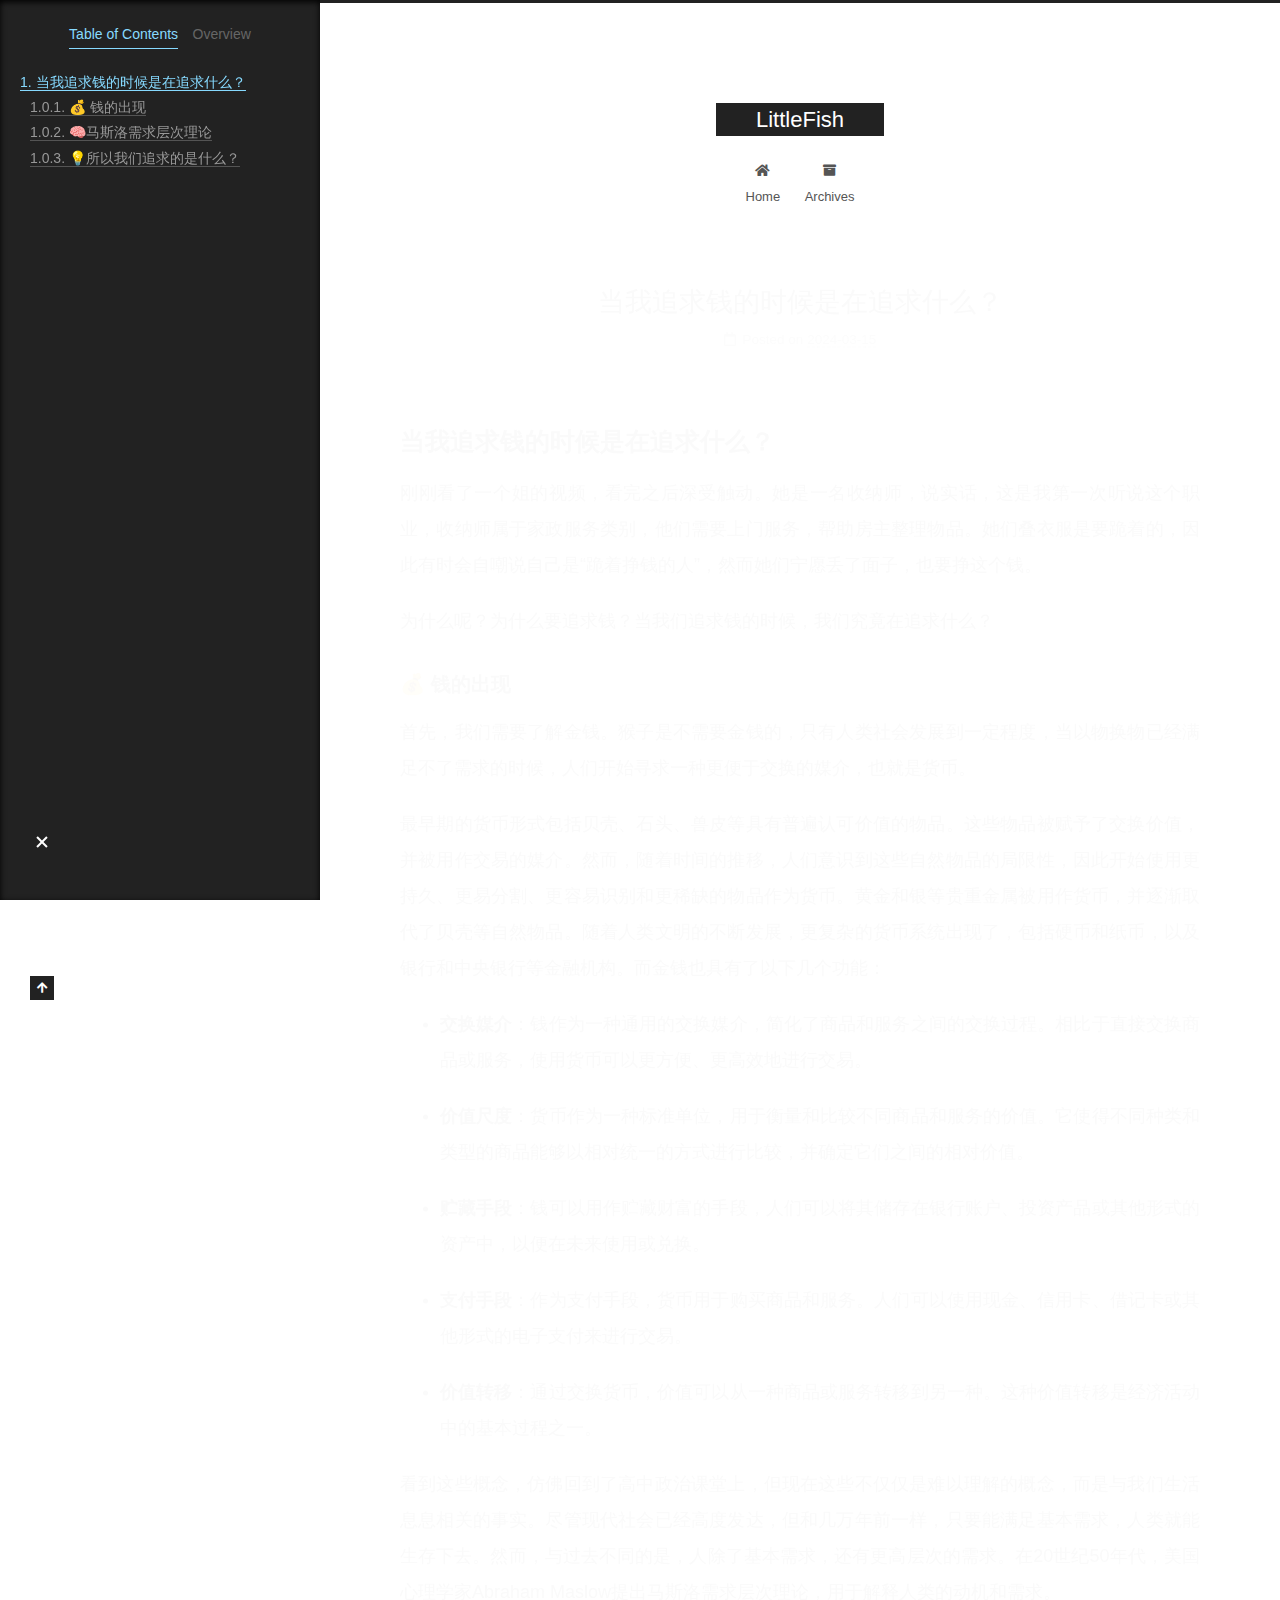
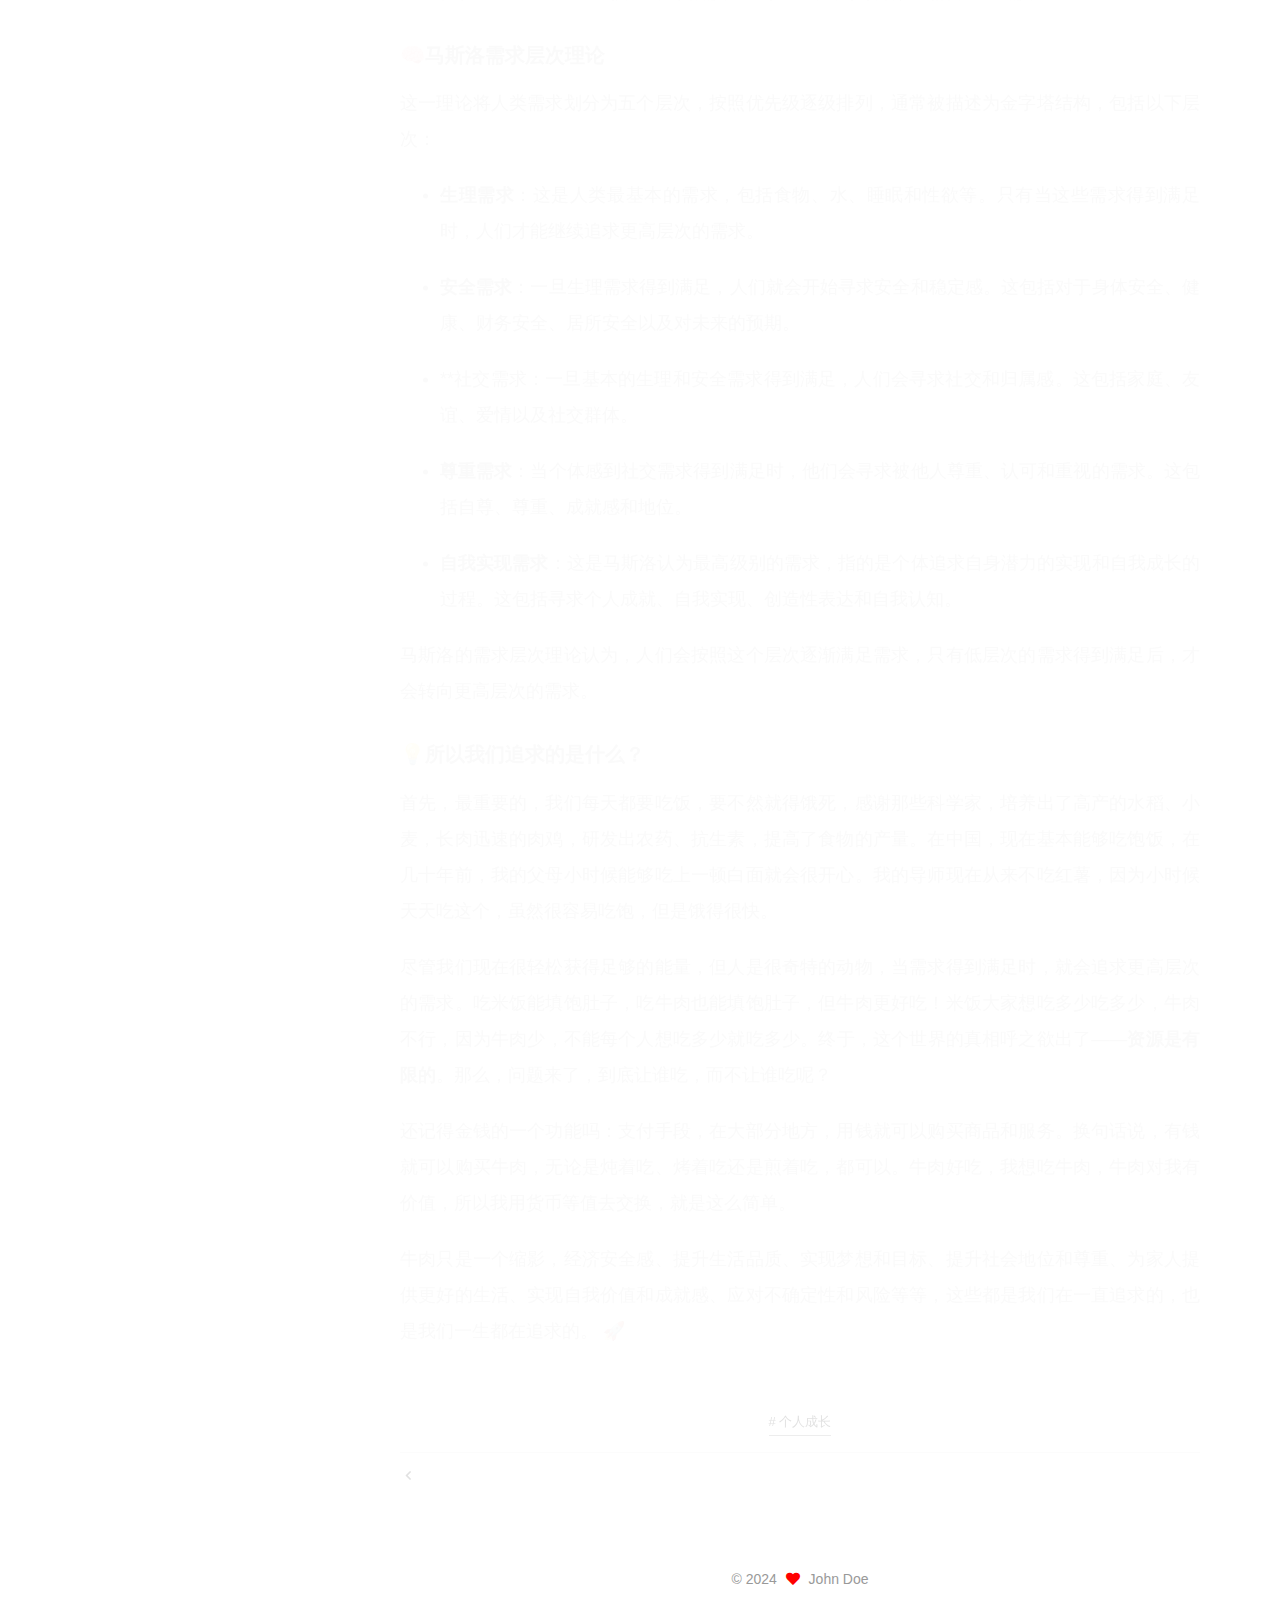
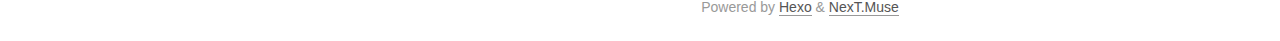
<file: 2024/03/15/当我追求钱的时候是在追求什么？/index.html>
<!DOCTYPE html>
<html lang="en">
<head>
  <meta charset="UTF-8">
<meta name="viewport" content="width=device-width, initial-scale=1, maximum-scale=2">
<meta name="theme-color" content="#222">
<meta name="generator" content="Hexo 7.1.1">
  <link rel="apple-touch-icon" sizes="180x180" href="/images/apple-touch-icon-next.png">
  <link rel="icon" type="image/png" sizes="32x32" href="/images/favicon-32x32-next.png">
  <link rel="icon" type="image/png" sizes="16x16" href="/images/favicon-16x16-next.png">
  <link rel="mask-icon" href="/images/logo.svg" color="#222">

<link rel="stylesheet" href="/css/main.css">


<link rel="stylesheet" href="/lib/font-awesome/css/all.min.css">

<script id="hexo-configurations">
    var NexT = window.NexT || {};
    var CONFIG = {"hostname":"example.com","root":"/","scheme":"Muse","version":"7.8.0","exturl":false,"sidebar":{"position":"left","display":"post","padding":18,"offset":12,"onmobile":false},"copycode":{"enable":false,"show_result":false,"style":null},"back2top":{"enable":true,"sidebar":false,"scrollpercent":false},"bookmark":{"enable":false,"color":"#222","save":"auto"},"fancybox":false,"mediumzoom":false,"lazyload":false,"pangu":false,"comments":{"style":"tabs","active":null,"storage":true,"lazyload":false,"nav":null},"algolia":{"hits":{"per_page":10},"labels":{"input_placeholder":"Search for Posts","hits_empty":"We didn't find any results for the search: ${query}","hits_stats":"${hits} results found in ${time} ms"}},"localsearch":{"enable":false,"trigger":"auto","top_n_per_article":1,"unescape":false,"preload":false},"motion":{"enable":true,"async":false,"transition":{"post_block":"fadeIn","post_header":"slideDownIn","post_body":"slideDownIn","coll_header":"slideLeftIn","sidebar":"slideUpIn"}}};
  </script>

  <meta name="description" content="当我追求钱的时候是在追求什么？刚刚看了一个姐的视频，看完之后深受触动。她是一名收纳师，说实话，这是我第一次听说这个职业，收纳师属于家政服务类别，他们需要上门服务，帮助房主整理物品。她们叠衣服是要跪着的，因此有时会自嘲说自己是“跪着挣钱的人”，然而她们宁愿丢了面子，也要挣这个钱。 为什么呢？为什么要追求钱？当我们追求钱的时候，我们究竟在追求什么？ 💰 钱的出现首先，我们需要了解金钱。猴子是不需要金">
<meta property="og:type" content="article">
<meta property="og:title" content="当我追求钱的时候是在追求什么？">
<meta property="og:url" content="http://example.com/2024/03/15/%E5%BD%93%E6%88%91%E8%BF%BD%E6%B1%82%E9%92%B1%E7%9A%84%E6%97%B6%E5%80%99%E6%98%AF%E5%9C%A8%E8%BF%BD%E6%B1%82%E4%BB%80%E4%B9%88%EF%BC%9F/index.html">
<meta property="og:site_name" content="LittleFish">
<meta property="og:description" content="当我追求钱的时候是在追求什么？刚刚看了一个姐的视频，看完之后深受触动。她是一名收纳师，说实话，这是我第一次听说这个职业，收纳师属于家政服务类别，他们需要上门服务，帮助房主整理物品。她们叠衣服是要跪着的，因此有时会自嘲说自己是“跪着挣钱的人”，然而她们宁愿丢了面子，也要挣这个钱。 为什么呢？为什么要追求钱？当我们追求钱的时候，我们究竟在追求什么？ 💰 钱的出现首先，我们需要了解金钱。猴子是不需要金">
<meta property="og:locale" content="en_US">
<meta property="article:published_time" content="2024-03-15T12:43:20.000Z">
<meta property="article:modified_time" content="2024-03-15T12:47:04.093Z">
<meta property="article:author" content="John Doe">
<meta property="article:tag" content="个人成长">
<meta name="twitter:card" content="summary">

<link rel="canonical" href="http://example.com/2024/03/15/%E5%BD%93%E6%88%91%E8%BF%BD%E6%B1%82%E9%92%B1%E7%9A%84%E6%97%B6%E5%80%99%E6%98%AF%E5%9C%A8%E8%BF%BD%E6%B1%82%E4%BB%80%E4%B9%88%EF%BC%9F/">


<script id="page-configurations">
  // https://hexo.io/docs/variables.html
  CONFIG.page = {
    sidebar: "",
    isHome : false,
    isPost : true,
    lang   : 'en'
  };
</script>

  <title>当我追求钱的时候是在追求什么？ | LittleFish</title>
  






  <noscript>
  <style>
  .use-motion .brand,
  .use-motion .menu-item,
  .sidebar-inner,
  .use-motion .post-block,
  .use-motion .pagination,
  .use-motion .comments,
  .use-motion .post-header,
  .use-motion .post-body,
  .use-motion .collection-header { opacity: initial; }

  .use-motion .site-title,
  .use-motion .site-subtitle {
    opacity: initial;
    top: initial;
  }

  .use-motion .logo-line-before i { left: initial; }
  .use-motion .logo-line-after i { right: initial; }
  </style>
</noscript>

</head>

<body itemscope itemtype="http://schema.org/WebPage">
  <div class="container use-motion">
    <div class="headband"></div>

    <header class="header" itemscope itemtype="http://schema.org/WPHeader">
      <div class="header-inner"><div class="site-brand-container">
  <div class="site-nav-toggle">
    <div class="toggle" aria-label="Toggle navigation bar">
      <span class="toggle-line toggle-line-first"></span>
      <span class="toggle-line toggle-line-middle"></span>
      <span class="toggle-line toggle-line-last"></span>
    </div>
  </div>

  <div class="site-meta">

    <a href="/" class="brand" rel="start">
      <span class="logo-line-before"><i></i></span>
      <h1 class="site-title">LittleFish</h1>
      <span class="logo-line-after"><i></i></span>
    </a>
  </div>

  <div class="site-nav-right">
    <div class="toggle popup-trigger">
    </div>
  </div>
</div>




<nav class="site-nav">
  <ul id="menu" class="main-menu menu">
        <li class="menu-item menu-item-home">

    <a href="/" rel="section"><i class="fa fa-home fa-fw"></i>Home</a>

  </li>
        <li class="menu-item menu-item-archives">

    <a href="/archives/" rel="section"><i class="fa fa-archive fa-fw"></i>Archives</a>

  </li>
  </ul>
</nav>




</div>
    </header>

    
  <div class="back-to-top">
    <i class="fa fa-arrow-up"></i>
    <span>0%</span>
  </div>


    <main class="main">
      <div class="main-inner">
        <div class="content-wrap">
          

          <div class="content post posts-expand">
            

    
  
  
  <article itemscope itemtype="http://schema.org/Article" class="post-block" lang="en">
    <link itemprop="mainEntityOfPage" href="http://example.com/2024/03/15/%E5%BD%93%E6%88%91%E8%BF%BD%E6%B1%82%E9%92%B1%E7%9A%84%E6%97%B6%E5%80%99%E6%98%AF%E5%9C%A8%E8%BF%BD%E6%B1%82%E4%BB%80%E4%B9%88%EF%BC%9F/">

    <span hidden itemprop="author" itemscope itemtype="http://schema.org/Person">
      <meta itemprop="image" content="/images/avatar.gif">
      <meta itemprop="name" content="John Doe">
      <meta itemprop="description" content="LittleFish的小屋">
    </span>

    <span hidden itemprop="publisher" itemscope itemtype="http://schema.org/Organization">
      <meta itemprop="name" content="LittleFish">
    </span>
      <header class="post-header">
        <h1 class="post-title" itemprop="name headline">
          当我追求钱的时候是在追求什么？
        </h1>

        <div class="post-meta">
            <span class="post-meta-item">
              <span class="post-meta-item-icon">
                <i class="far fa-calendar"></i>
              </span>
              <span class="post-meta-item-text">Posted on</span>
              

              <time title="Created: 2024-03-15 20:43:20 / Modified: 20:47:04" itemprop="dateCreated datePublished" datetime="2024-03-15T20:43:20+08:00">2024-03-15</time>
            </span>

          

        </div>
      </header>

    
    
    
    <div class="post-body" itemprop="articleBody">

      
        <h2 id="当我追求钱的时候是在追求什么？"><a href="#当我追求钱的时候是在追求什么？" class="headerlink" title="当我追求钱的时候是在追求什么？"></a>当我追求钱的时候是在追求什么？</h2><p>刚刚看了一个姐的视频，看完之后深受触动。她是一名收纳师，说实话，这是我第一次听说这个职业，收纳师属于家政服务类别，他们需要上门服务，帮助房主整理物品。她们叠衣服是要跪着的，因此有时会自嘲说自己是“跪着挣钱的人”，然而她们宁愿丢了面子，也要挣这个钱。</p>
<p>为什么呢？为什么要追求钱？当我们追求钱的时候，我们究竟在追求什么？</p>
<h4 id="💰-钱的出现"><a href="#💰-钱的出现" class="headerlink" title="💰 钱的出现"></a>💰 钱的出现</h4><p>首先，我们需要了解金钱。猴子是不需要金钱的，只有人类社会发展到一定程度，当以物换物已经满足不了需求的时候，人们开始寻求一种更便于交换的媒介，也就是货币。</p>
<p>最早期的货币形式包括贝壳、石头、兽皮等具有普遍认可价值的物品。这些物品被赋予了交换价值，并被用作交易的媒介。然而，随着时间的推移，人们意识到这些自然物品的局限性，因此开始使用更持久、更易分割、更容易识别和更稀缺的物品作为货币。黄金和银等贵重金属被用作货币，并逐渐取代了贝壳等自然物品。随着人类文明的不断发展，更复杂的货币系统出现了，包括硬币和纸币，以及银行和中央银行等金融机构。而金钱也具有了以下几个功能：</p>
<ul>
<li><p><strong>交换媒介</strong>：钱作为一种通用的交换媒介，简化了商品和服务之间的交换过程。相比于直接交换商品或服务，使用货币可以更方便、更高效地进行交易。</p>
</li>
<li><p><strong>价值尺度</strong>：货币作为一种标准单位，用于衡量和比较不同商品和服务的价值。它使得不同种类和类型的商品能够以相对统一的方式进行比较，并确定它们之间的相对价值。</p>
</li>
<li><p><strong>贮藏手段</strong>：钱可以用作贮藏财富的手段，人们可以将其储存在银行账户、投资产品或其他形式的资产中，以便在未来使用或兑换。</p>
</li>
<li><p><strong>支付手段</strong>：作为支付手段，货币用于购买商品和服务。人们可以使用现金、信用卡、借记卡或其他形式的电子支付来进行交易。</p>
</li>
<li><p><strong>价值转移</strong>：通过交换货币，价值可以从一种商品或服务转移到另一种。这种价值转移是经济活动中的基本过程之一。</p>
</li>
</ul>
<p>看到这些概念，仿佛回到了高中政治课堂上，但现在这些不仅仅是难以理解的概念，而是与我们生活息息相关的事实。尽管现代社会已经高度发达，但和几万年前一样，只要能满足基本需求，人类就能生存下去。然而，与过去不同的是，人除了基本需求，还有更高层次的需求。在20世纪50年代，美国心理学家Abraham Maslow提出马斯洛需求层次理论，用于解释人类的动机和需求。</p>
<h4 id="🧠马斯洛需求层次理论"><a href="#🧠马斯洛需求层次理论" class="headerlink" title="🧠马斯洛需求层次理论"></a>🧠马斯洛需求层次理论</h4><p>这一理论将人类需求划分为五个层次，按照优先级逐级排列，通常被描述为金字塔结构，包括以下层次：</p>
<ul>
<li><p><strong>生理需求</strong>：这是人类最基本的需求，包括食物、水、睡眠和性欲等。只有当这些需求得到满足时，人们才能继续追求更高层次的需求。</p>
</li>
<li><p><strong>安全需求</strong>：一旦生理需求得到满足，人们就会开始寻求安全和稳定感。这包括对于身体安全、健康、财务安全、居所安全以及对未来的预期。</p>
</li>
<li><p>**社交需求：一旦基本的生理和安全需求得到满足，人们会寻求社交和归属感。这包括家庭、友谊、爱情以及社交群体。</p>
</li>
<li><p><strong>尊重需求</strong>：当个体感到社交需求得到满足时，他们会寻求被他人尊重、认可和重视的需求。这包括自尊、尊重、成就感和地位。</p>
</li>
<li><p><strong>自我实现需求</strong>：这是马斯洛认为最高级别的需求，指的是个体追求自身潜力的实现和自我成长的过程。这包括寻求个人成就、自我实现、创造性表达和自我认知。</p>
</li>
</ul>
<p>马斯洛的需求层次理论认为，人们会按照这个层次逐渐满足需求，只有低层次的需求得到满足后，才会转向更高层次的需求。</p>
<h4 id="💡所以我们追求的是什么？"><a href="#💡所以我们追求的是什么？" class="headerlink" title="💡所以我们追求的是什么？"></a>💡所以我们追求的是什么？</h4><p>首先，最重要的，我们每天都要吃饭，要不然就得饿死，感谢那些科学家，培养出了高产的水稻、小麦，长肉迅速的肉鸡，研发出农药、抗生素，提高了食物的产量。在中国，现在基本能够吃饱饭，在几十年前，我的父母小时候能够吃上一顿白面就会很开心。我的导师现在从来不吃红薯，因为小时候天天吃这个，虽然很容易吃饱，但是饿得很快。</p>
<p>尽管我们现在很轻松获得足够的能量，但人是很奇特的动物，当需求得到满足时，就会追求更高层次的需求。吃米饭能填饱肚子，吃牛肉也能填饱肚子，但牛肉更好吃！米饭大家想吃多少吃多少，牛肉不行，因为牛肉少，不能每个人想吃多少就吃多少。终于，这个世界的真相呼之欲出了——<strong>资源是有限的</strong>。那么，问题来了，到底让谁吃，而不让谁吃呢？</p>
<p>还记得金钱的一个功能吗：支付手段，在大部分地方，用钱就可以购买商品和服务。换句话说，有钱就可以购买牛肉，无论是炖着吃、烤着吃还是煎着吃，都可以。牛肉好吃，我想吃牛肉，牛肉对我有价值，所以我用货币等值去交换，就是这么简单。</p>
<p>牛肉只是一个缩影，经济安全感、提升生活品质、实现梦想和目标、提升社会地位和尊重、为家人提供更好的生活、实现自我价值和成就感、应对不确定性和风险等等，这些都是我们在一直追求的，也是我们一生都在追求的。 🚀</p>

    </div>

    
    
    

      <footer class="post-footer">
          <div class="post-tags">
              <a href="/tags/%E4%B8%AA%E4%BA%BA%E6%88%90%E9%95%BF/" rel="tag"># 个人成长</a>
          </div>

        


        
    <div class="post-nav">
      <div class="post-nav-item">
    <a href="/2024/03/15/%E6%B5%8B%E8%AF%95%E6%96%87%E7%AB%A0/" rel="prev" title="">
      <i class="fa fa-chevron-left"></i> 
    </a></div>
      <div class="post-nav-item"></div>
    </div>
      </footer>
    
  </article>
  
  
  



          </div>
          

<script>
  window.addEventListener('tabs:register', () => {
    let { activeClass } = CONFIG.comments;
    if (CONFIG.comments.storage) {
      activeClass = localStorage.getItem('comments_active') || activeClass;
    }
    if (activeClass) {
      let activeTab = document.querySelector(`a[href="#comment-${activeClass}"]`);
      if (activeTab) {
        activeTab.click();
      }
    }
  });
  if (CONFIG.comments.storage) {
    window.addEventListener('tabs:click', event => {
      if (!event.target.matches('.tabs-comment .tab-content .tab-pane')) return;
      let commentClass = event.target.classList[1];
      localStorage.setItem('comments_active', commentClass);
    });
  }
</script>

        </div>
          
  
  <div class="toggle sidebar-toggle">
    <span class="toggle-line toggle-line-first"></span>
    <span class="toggle-line toggle-line-middle"></span>
    <span class="toggle-line toggle-line-last"></span>
  </div>

  <aside class="sidebar">
    <div class="sidebar-inner">

      <ul class="sidebar-nav motion-element">
        <li class="sidebar-nav-toc">
          Table of Contents
        </li>
        <li class="sidebar-nav-overview">
          Overview
        </li>
      </ul>

      <!--noindex-->
      <div class="post-toc-wrap sidebar-panel">
          <div class="post-toc motion-element"><ol class="nav"><li class="nav-item nav-level-2"><a class="nav-link" href="#%E5%BD%93%E6%88%91%E8%BF%BD%E6%B1%82%E9%92%B1%E7%9A%84%E6%97%B6%E5%80%99%E6%98%AF%E5%9C%A8%E8%BF%BD%E6%B1%82%E4%BB%80%E4%B9%88%EF%BC%9F"><span class="nav-number">1.</span> <span class="nav-text">当我追求钱的时候是在追求什么？</span></a><ol class="nav-child"><li class="nav-item nav-level-4"><a class="nav-link" href="#%F0%9F%92%B0-%E9%92%B1%E7%9A%84%E5%87%BA%E7%8E%B0"><span class="nav-number">1.0.1.</span> <span class="nav-text">💰 钱的出现</span></a></li><li class="nav-item nav-level-4"><a class="nav-link" href="#%F0%9F%A7%A0%E9%A9%AC%E6%96%AF%E6%B4%9B%E9%9C%80%E6%B1%82%E5%B1%82%E6%AC%A1%E7%90%86%E8%AE%BA"><span class="nav-number">1.0.2.</span> <span class="nav-text">🧠马斯洛需求层次理论</span></a></li><li class="nav-item nav-level-4"><a class="nav-link" href="#%F0%9F%92%A1%E6%89%80%E4%BB%A5%E6%88%91%E4%BB%AC%E8%BF%BD%E6%B1%82%E7%9A%84%E6%98%AF%E4%BB%80%E4%B9%88%EF%BC%9F"><span class="nav-number">1.0.3.</span> <span class="nav-text">💡所以我们追求的是什么？</span></a></li></ol></li></ol></li></ol></div>
      </div>
      <!--/noindex-->

      <div class="site-overview-wrap sidebar-panel">
        <div class="site-author motion-element" itemprop="author" itemscope itemtype="http://schema.org/Person">
  <p class="site-author-name" itemprop="name">John Doe</p>
  <div class="site-description" itemprop="description">LittleFish的小屋</div>
</div>
<div class="site-state-wrap motion-element">
  <nav class="site-state">
      <div class="site-state-item site-state-posts">
          <a href="/archives/">
        
          <span class="site-state-item-count">3</span>
          <span class="site-state-item-name">posts</span>
        </a>
      </div>
      <div class="site-state-item site-state-tags">
        <span class="site-state-item-count">1</span>
        <span class="site-state-item-name">tags</span>
      </div>
  </nav>
</div>



      </div>

    </div>
  </aside>
  <div id="sidebar-dimmer"></div>


      </div>
    </main>

    <footer class="footer">
      <div class="footer-inner">
        

        

<div class="copyright">
  
  &copy; 
  <span itemprop="copyrightYear">2024</span>
  <span class="with-love">
    <i class="fa fa-heart"></i>
  </span>
  <span class="author" itemprop="copyrightHolder">John Doe</span>
</div>
  <div class="powered-by">Powered by <a href="https://hexo.io/" class="theme-link" rel="noopener" target="_blank">Hexo</a> & <a href="https://muse.theme-next.org/" class="theme-link" rel="noopener" target="_blank">NexT.Muse</a>
  </div>

        








      </div>
    </footer>
  </div>

  
  <script src="/lib/anime.min.js"></script>
  <script src="/lib/velocity/velocity.min.js"></script>
  <script src="/lib/velocity/velocity.ui.min.js"></script>

<script src="/js/utils.js"></script>

<script src="/js/motion.js"></script>


<script src="/js/schemes/muse.js"></script>


<script src="/js/next-boot.js"></script>




  















  

  

</body>
</html>
</file>
<file: css/main.css>
:root {
  --body-bg-color: #fff;
  --content-bg-color: #fff;
  --card-bg-color: #f5f5f5;
  --text-color: #555;
  --blockquote-color: #666;
  --link-color: #555;
  --link-hover-color: #222;
  --brand-color: #fff;
  --brand-hover-color: #fff;
  --table-row-odd-bg-color: #f9f9f9;
  --table-row-hover-bg-color: #f5f5f5;
  --menu-item-bg-color: #f5f5f5;
  --btn-default-bg: #222;
  --btn-default-color: #fff;
  --btn-default-border-color: #222;
  --btn-default-hover-bg: #fff;
  --btn-default-hover-color: #222;
  --btn-default-hover-border-color: #222;
}
html {
  line-height: 1.15; /* 1 */
  -webkit-text-size-adjust: 100%; /* 2 */
}
body {
  margin: 0;
}
main {
  display: block;
}
h1 {
  font-size: 2em;
  margin: 0.67em 0;
}
hr {
  box-sizing: content-box; /* 1 */
  height: 0; /* 1 */
  overflow: visible; /* 2 */
}
pre {
  font-family: monospace, monospace; /* 1 */
  font-size: 1em; /* 2 */
}
a {
  background: transparent;
}
abbr[title] {
  border-bottom: none; /* 1 */
  text-decoration: underline; /* 2 */
  text-decoration: underline dotted; /* 2 */
}
b,
strong {
  font-weight: bolder;
}
code,
kbd,
samp {
  font-family: monospace, monospace; /* 1 */
  font-size: 1em; /* 2 */
}
small {
  font-size: 80%;
}
sub,
sup {
  font-size: 75%;
  line-height: 0;
  position: relative;
  vertical-align: baseline;
}
sub {
  bottom: -0.25em;
}
sup {
  top: -0.5em;
}
img {
  border-style: none;
}
button,
input,
optgroup,
select,
textarea {
  font-family: inherit; /* 1 */
  font-size: 100%; /* 1 */
  line-height: 1.15; /* 1 */
  margin: 0; /* 2 */
}
button,
input {
/* 1 */
  overflow: visible;
}
button,
select {
/* 1 */
  text-transform: none;
}
button,
[type='button'],
[type='reset'],
[type='submit'] {
  -webkit-appearance: button;
}
button::-moz-focus-inner,
[type='button']::-moz-focus-inner,
[type='reset']::-moz-focus-inner,
[type='submit']::-moz-focus-inner {
  border-style: none;
  padding: 0;
}
button:-moz-focusring,
[type='button']:-moz-focusring,
[type='reset']:-moz-focusring,
[type='submit']:-moz-focusring {
  outline: 1px dotted ButtonText;
}
fieldset {
  padding: 0.35em 0.75em 0.625em;
}
legend {
  box-sizing: border-box; /* 1 */
  color: inherit; /* 2 */
  display: table; /* 1 */
  max-width: 100%; /* 1 */
  padding: 0; /* 3 */
  white-space: normal; /* 1 */
}
progress {
  vertical-align: baseline;
}
textarea {
  overflow: auto;
}
[type='checkbox'],
[type='radio'] {
  box-sizing: border-box; /* 1 */
  padding: 0; /* 2 */
}
[type='number']::-webkit-inner-spin-button,
[type='number']::-webkit-outer-spin-button {
  height: auto;
}
[type='search'] {
  outline-offset: -2px; /* 2 */
  -webkit-appearance: textfield; /* 1 */
}
[type='search']::-webkit-search-decoration {
  -webkit-appearance: none;
}
::-webkit-file-upload-button {
  font: inherit; /* 2 */
  -webkit-appearance: button; /* 1 */
}
details {
  display: block;
}
summary {
  display: list-item;
}
template {
  display: none;
}
[hidden] {
  display: none;
}
::selection {
  background: #262a30;
  color: #eee;
}
html,
body {
  height: 100%;
}
body {
  background: var(--body-bg-color);
  color: var(--text-color);
  font-family: 'Lato', "PingFang SC", "Microsoft YaHei", sans-serif;
  font-size: 1em;
  line-height: 2;
}
@media (max-width: 991px) {
  body {
    padding-left: 0 !important;
    padding-right: 0 !important;
  }
}
h1,
h2,
h3,
h4,
h5,
h6 {
  font-family: 'Lato', "PingFang SC", "Microsoft YaHei", sans-serif;
  font-weight: bold;
  line-height: 1.5;
  margin: 20px 0 15px;
}
h1 {
  font-size: 1.5em;
}
h2 {
  font-size: 1.375em;
}
h3 {
  font-size: 1.25em;
}
h4 {
  font-size: 1.125em;
}
h5 {
  font-size: 1em;
}
h6 {
  font-size: 0.875em;
}
p {
  margin: 0 0 20px 0;
}
a,
span.exturl {
  border-bottom: 1px solid #999;
  color: var(--link-color);
  outline: 0;
  text-decoration: none;
  overflow-wrap: break-word;
  word-wrap: break-word;
  cursor: pointer;
}
a:hover,
span.exturl:hover {
  border-bottom-color: var(--link-hover-color);
  color: var(--link-hover-color);
}
iframe,
img,
video {
  display: block;
  margin-left: auto;
  margin-right: auto;
  max-width: 100%;
}
hr {
  background-image: repeating-linear-gradient(-45deg, #ddd, #ddd 4px, transparent 4px, transparent 8px);
  border: 0;
  height: 3px;
  margin: 40px 0;
}
blockquote {
  border-left: 4px solid #ddd;
  color: var(--blockquote-color);
  margin: 0;
  padding: 0 15px;
}
blockquote cite::before {
  content: '-';
  padding: 0 5px;
}
dt {
  font-weight: bold;
}
dd {
  margin: 0;
  padding: 0;
}
kbd {
  background-color: #f5f5f5;
  background-image: linear-gradient(#eee, #fff, #eee);
  border: 1px solid #ccc;
  border-radius: 0.2em;
  box-shadow: 0.1em 0.1em 0.2em rgba(0,0,0,0.1);
  color: #555;
  font-family: inherit;
  padding: 0.1em 0.3em;
  white-space: nowrap;
}
.table-container {
  overflow: auto;
}
table {
  border-collapse: collapse;
  border-spacing: 0;
  font-size: 0.875em;
  margin: 0 0 20px 0;
  width: 100%;
}
tbody tr:nth-of-type(odd) {
  background: var(--table-row-odd-bg-color);
}
tbody tr:hover {
  background: var(--table-row-hover-bg-color);
}
caption,
th,
td {
  font-weight: normal;
  padding: 8px;
  vertical-align: middle;
}
th,
td {
  border: 1px solid #ddd;
  border-bottom: 3px solid #ddd;
}
th {
  font-weight: 700;
  padding-bottom: 10px;
}
td {
  border-bottom-width: 1px;
}
.btn {
  background: var(--btn-default-bg);
  border: 2px solid var(--btn-default-border-color);
  border-radius: 0;
  color: var(--btn-default-color);
  display: inline-block;
  font-size: 0.875em;
  line-height: 2;
  padding: 0 20px;
  text-decoration: none;
  transition-property: background-color;
  transition-delay: 0s;
  transition-duration: 0.2s;
  transition-timing-function: ease-in-out;
}
.btn:hover {
  background: var(--btn-default-hover-bg);
  border-color: var(--btn-default-hover-border-color);
  color: var(--btn-default-hover-color);
}
.btn + .btn {
  margin: 0 0 8px 8px;
}
.btn .fa-fw {
  text-align: left;
  width: 1.285714285714286em;
}
.toggle {
  line-height: 0;
}
.toggle .toggle-line {
  background: #fff;
  display: inline-block;
  height: 2px;
  left: 0;
  position: relative;
  top: 0;
  transition: all 0.4s;
  vertical-align: top;
  width: 100%;
}
.toggle .toggle-line:not(:first-child) {
  margin-top: 3px;
}
.toggle.toggle-arrow .toggle-line-first {
  left: 50%;
  top: 2px;
  transform: rotate(45deg);
  width: 50%;
}
.toggle.toggle-arrow .toggle-line-middle {
  left: 2px;
  width: 90%;
}
.toggle.toggle-arrow .toggle-line-last {
  left: 50%;
  top: -2px;
  transform: rotate(-45deg);
  width: 50%;
}
.toggle.toggle-close .toggle-line-first {
  transform: rotate(-45deg);
  top: 5px;
}
.toggle.toggle-close .toggle-line-middle {
  opacity: 0;
}
.toggle.toggle-close .toggle-line-last {
  transform: rotate(45deg);
  top: -5px;
}
.highlight,
pre {
  background: #f7f7f7;
  color: #4d4d4c;
  line-height: 1.6;
  margin: 0 auto 20px;
}
pre,
code {
  font-family: consolas, Menlo, monospace, "PingFang SC", "Microsoft YaHei";
}
code {
  background: #eee;
  border-radius: 3px;
  color: #555;
  padding: 2px 4px;
  overflow-wrap: break-word;
  word-wrap: break-word;
}
.highlight *::selection {
  background: #d6d6d6;
}
.highlight pre {
  border: 0;
  margin: 0;
  padding: 10px 0;
}
.highlight table {
  border: 0;
  margin: 0;
  width: auto;
}
.highlight td {
  border: 0;
  padding: 0;
}
.highlight figcaption {
  background: #eff2f3;
  color: #4d4d4c;
  display: flex;
  font-size: 0.875em;
  justify-content: space-between;
  line-height: 1.2;
  padding: 0.5em;
}
.highlight figcaption a {
  color: #4d4d4c;
}
.highlight figcaption a:hover {
  border-bottom-color: #4d4d4c;
}
.highlight .gutter {
  -moz-user-select: none;
  -ms-user-select: none;
  -webkit-user-select: none;
  user-select: none;
}
.highlight .gutter pre {
  background: #eff2f3;
  color: #869194;
  padding-left: 10px;
  padding-right: 10px;
  text-align: right;
}
.highlight .code pre {
  background: #f7f7f7;
  padding-left: 10px;
  width: 100%;
}
.gist table {
  width: auto;
}
.gist table td {
  border: 0;
}
pre {
  overflow: auto;
  padding: 10px;
}
pre code {
  background: none;
  color: #4d4d4c;
  font-size: 0.875em;
  padding: 0;
  text-shadow: none;
}
pre .deletion {
  background: #fdd;
}
pre .addition {
  background: #dfd;
}
pre .meta {
  color: #eab700;
  -moz-user-select: none;
  -ms-user-select: none;
  -webkit-user-select: none;
  user-select: none;
}
pre .comment {
  color: #8e908c;
}
pre .variable,
pre .attribute,
pre .tag,
pre .name,
pre .regexp,
pre .ruby .constant,
pre .xml .tag .title,
pre .xml .pi,
pre .xml .doctype,
pre .html .doctype,
pre .css .id,
pre .css .class,
pre .css .pseudo {
  color: #c82829;
}
pre .number,
pre .preprocessor,
pre .built_in,
pre .builtin-name,
pre .literal,
pre .params,
pre .constant,
pre .command {
  color: #f5871f;
}
pre .ruby .class .title,
pre .css .rules .attribute,
pre .string,
pre .symbol,
pre .value,
pre .inheritance,
pre .header,
pre .ruby .symbol,
pre .xml .cdata,
pre .special,
pre .formula {
  color: #718c00;
}
pre .title,
pre .css .hexcolor {
  color: #3e999f;
}
pre .function,
pre .python .decorator,
pre .python .title,
pre .ruby .function .title,
pre .ruby .title .keyword,
pre .perl .sub,
pre .javascript .title,
pre .coffeescript .title {
  color: #4271ae;
}
pre .keyword,
pre .javascript .function {
  color: #8959a8;
}
.blockquote-center {
  border-left: none;
  margin: 40px 0;
  padding: 0;
  position: relative;
  text-align: center;
}
.blockquote-center .fa {
  display: block;
  opacity: 0.6;
  position: absolute;
  width: 100%;
}
.blockquote-center .fa-quote-left {
  border-top: 1px solid #ccc;
  text-align: left;
  top: -20px;
}
.blockquote-center .fa-quote-right {
  border-bottom: 1px solid #ccc;
  text-align: right;
  bottom: -20px;
}
.blockquote-center p,
.blockquote-center div {
  text-align: center;
}
.post-body .group-picture img {
  margin: 0 auto;
  padding: 0 3px;
}
.group-picture-row {
  margin-bottom: 6px;
  overflow: hidden;
}
.group-picture-column {
  float: left;
  margin-bottom: 10px;
}
.post-body .label {
  color: #555;
  display: inline;
  padding: 0 2px;
}
.post-body .label.default {
  background: #f0f0f0;
}
.post-body .label.primary {
  background: #efe6f7;
}
.post-body .label.info {
  background: #e5f2f8;
}
.post-body .label.success {
  background: #e7f4e9;
}
.post-body .label.warning {
  background: #fcf6e1;
}
.post-body .label.danger {
  background: #fae8eb;
}
.post-body .tabs {
  margin-bottom: 20px;
}
.post-body .tabs,
.tabs-comment {
  display: block;
  padding-top: 10px;
  position: relative;
}
.post-body .tabs ul.nav-tabs,
.tabs-comment ul.nav-tabs {
  display: flex;
  flex-wrap: wrap;
  margin: 0;
  margin-bottom: -1px;
  padding: 0;
}
@media (max-width: 413px) {
  .post-body .tabs ul.nav-tabs,
  .tabs-comment ul.nav-tabs {
    display: block;
    margin-bottom: 5px;
  }
}
.post-body .tabs ul.nav-tabs li.tab,
.tabs-comment ul.nav-tabs li.tab {
  border-bottom: 1px solid #ddd;
  border-left: 1px solid transparent;
  border-right: 1px solid transparent;
  border-top: 3px solid transparent;
  flex-grow: 1;
  list-style-type: none;
  border-radius: 0 0 0 0;
}
@media (max-width: 413px) {
  .post-body .tabs ul.nav-tabs li.tab,
  .tabs-comment ul.nav-tabs li.tab {
    border-bottom: 1px solid transparent;
    border-left: 3px solid transparent;
    border-right: 1px solid transparent;
    border-top: 1px solid transparent;
  }
}
@media (max-width: 413px) {
  .post-body .tabs ul.nav-tabs li.tab,
  .tabs-comment ul.nav-tabs li.tab {
    border-radius: 0;
  }
}
.post-body .tabs ul.nav-tabs li.tab a,
.tabs-comment ul.nav-tabs li.tab a {
  border-bottom: initial;
  display: block;
  line-height: 1.8;
  outline: 0;
  padding: 0.25em 0.75em;
  text-align: center;
  transition-delay: 0s;
  transition-duration: 0.2s;
  transition-timing-function: ease-out;
}
.post-body .tabs ul.nav-tabs li.tab a i,
.tabs-comment ul.nav-tabs li.tab a i {
  width: 1.285714285714286em;
}
.post-body .tabs ul.nav-tabs li.tab.active,
.tabs-comment ul.nav-tabs li.tab.active {
  border-bottom: 1px solid transparent;
  border-left: 1px solid #ddd;
  border-right: 1px solid #ddd;
  border-top: 3px solid #fc6423;
}
@media (max-width: 413px) {
  .post-body .tabs ul.nav-tabs li.tab.active,
  .tabs-comment ul.nav-tabs li.tab.active {
    border-bottom: 1px solid #ddd;
    border-left: 3px solid #fc6423;
    border-right: 1px solid #ddd;
    border-top: 1px solid #ddd;
  }
}
.post-body .tabs ul.nav-tabs li.tab.active a,
.tabs-comment ul.nav-tabs li.tab.active a {
  color: var(--link-color);
  cursor: default;
}
.post-body .tabs .tab-content .tab-pane,
.tabs-comment .tab-content .tab-pane {
  border: 1px solid #ddd;
  border-top: 0;
  padding: 20px 20px 0 20px;
  border-radius: 0;
}
.post-body .tabs .tab-content .tab-pane:not(.active),
.tabs-comment .tab-content .tab-pane:not(.active) {
  display: none;
}
.post-body .tabs .tab-content .tab-pane.active,
.tabs-comment .tab-content .tab-pane.active {
  display: block;
}
.post-body .tabs .tab-content .tab-pane.active:nth-of-type(1),
.tabs-comment .tab-content .tab-pane.active:nth-of-type(1) {
  border-radius: 0 0 0 0;
}
@media (max-width: 413px) {
  .post-body .tabs .tab-content .tab-pane.active:nth-of-type(1),
  .tabs-comment .tab-content .tab-pane.active:nth-of-type(1) {
    border-radius: 0;
  }
}
.post-body .note {
  border-radius: 3px;
  margin-bottom: 20px;
  padding: 1em;
  position: relative;
  border: 1px solid #eee;
  border-left-width: 5px;
}
.post-body .note h2,
.post-body .note h3,
.post-body .note h4,
.post-body .note h5,
.post-body .note h6 {
  margin-top: 0;
  border-bottom: initial;
  margin-bottom: 0;
  padding-top: 0;
}
.post-body .note p:first-child,
.post-body .note ul:first-child,
.post-body .note ol:first-child,
.post-body .note table:first-child,
.post-body .note pre:first-child,
.post-body .note blockquote:first-child,
.post-body .note img:first-child {
  margin-top: 0;
}
.post-body .note p:last-child,
.post-body .note ul:last-child,
.post-body .note ol:last-child,
.post-body .note table:last-child,
.post-body .note pre:last-child,
.post-body .note blockquote:last-child,
.post-body .note img:last-child {
  margin-bottom: 0;
}
.post-body .note.default {
  border-left-color: #777;
}
.post-body .note.default h2,
.post-body .note.default h3,
.post-body .note.default h4,
.post-body .note.default h5,
.post-body .note.default h6 {
  color: #777;
}
.post-body .note.primary {
  border-left-color: #6f42c1;
}
.post-body .note.primary h2,
.post-body .note.primary h3,
.post-body .note.primary h4,
.post-body .note.primary h5,
.post-body .note.primary h6 {
  color: #6f42c1;
}
.post-body .note.info {
  border-left-color: #428bca;
}
.post-body .note.info h2,
.post-body .note.info h3,
.post-body .note.info h4,
.post-body .note.info h5,
.post-body .note.info h6 {
  color: #428bca;
}
.post-body .note.success {
  border-left-color: #5cb85c;
}
.post-body .note.success h2,
.post-body .note.success h3,
.post-body .note.success h4,
.post-body .note.success h5,
.post-body .note.success h6 {
  color: #5cb85c;
}
.post-body .note.warning {
  border-left-color: #f0ad4e;
}
.post-body .note.warning h2,
.post-body .note.warning h3,
.post-body .note.warning h4,
.post-body .note.warning h5,
.post-body .note.warning h6 {
  color: #f0ad4e;
}
.post-body .note.danger {
  border-left-color: #d9534f;
}
.post-body .note.danger h2,
.post-body .note.danger h3,
.post-body .note.danger h4,
.post-body .note.danger h5,
.post-body .note.danger h6 {
  color: #d9534f;
}
.pagination .prev,
.pagination .next,
.pagination .page-number,
.pagination .space {
  display: inline-block;
  margin: 0 10px;
  padding: 0 11px;
  position: relative;
  top: -1px;
}
@media (max-width: 767px) {
  .pagination .prev,
  .pagination .next,
  .pagination .page-number,
  .pagination .space {
    margin: 0 5px;
  }
}
.pagination {
  border-top: 1px solid #eee;
  margin: 120px 0 0;
  text-align: center;
}
.pagination .prev,
.pagination .next,
.pagination .page-number {
  border-bottom: 0;
  border-top: 1px solid #eee;
  transition-property: border-color;
  transition-delay: 0s;
  transition-duration: 0.2s;
  transition-timing-function: ease-in-out;
}
.pagination .prev:hover,
.pagination .next:hover,
.pagination .page-number:hover {
  border-top-color: #222;
}
.pagination .space {
  margin: 0;
  padding: 0;
}
.pagination .prev {
  margin-left: 0;
}
.pagination .next {
  margin-right: 0;
}
.pagination .page-number.current {
  background: #ccc;
  border-top-color: #ccc;
  color: #fff;
}
@media (max-width: 767px) {
  .pagination {
    border-top: none;
  }
  .pagination .prev,
  .pagination .next,
  .pagination .page-number {
    border-bottom: 1px solid #eee;
    border-top: 0;
    margin-bottom: 10px;
    padding: 0 10px;
  }
  .pagination .prev:hover,
  .pagination .next:hover,
  .pagination .page-number:hover {
    border-bottom-color: #222;
  }
}
.comments {
  margin-top: 60px;
  overflow: hidden;
}
.comment-button-group {
  display: flex;
  flex-wrap: wrap-reverse;
  justify-content: center;
  margin: 1em 0;
}
.comment-button-group .comment-button {
  margin: 0.1em 0.2em;
}
.comment-button-group .comment-button.active {
  background: var(--btn-default-hover-bg);
  border-color: var(--btn-default-hover-border-color);
  color: var(--btn-default-hover-color);
}
.comment-position {
  display: none;
}
.comment-position.active {
  display: block;
}
.tabs-comment {
  background: var(--content-bg-color);
  margin-top: 4em;
  padding-top: 0;
}
.tabs-comment .comments {
  border: 0;
  box-shadow: none;
  margin-top: 0;
  padding-top: 0;
}
.container {
  min-height: 100%;
  position: relative;
}
.main-inner {
  margin: 0 auto;
  width: 700px;
}
@media (min-width: 1200px) {
  .main-inner {
    width: 800px;
  }
}
@media (min-width: 1600px) {
  .main-inner {
    width: 900px;
  }
}
@media (max-width: 767px) {
  .content-wrap {
    padding: 0 20px;
  }
}
.header {
  background: transparent;
}
.header-inner {
  margin: 0 auto;
  width: 700px;
}
@media (min-width: 1200px) {
  .header-inner {
    width: 800px;
  }
}
@media (min-width: 1600px) {
  .header-inner {
    width: 900px;
  }
}
.site-brand-container {
  display: flex;
  flex-shrink: 0;
  padding: 0 10px;
}
.headband {
  background: #222;
  height: 3px;
}
.site-meta {
  flex-grow: 1;
  text-align: center;
}
@media (max-width: 767px) {
  .site-meta {
    text-align: center;
  }
}
.brand {
  border-bottom: none;
  color: var(--brand-color);
  display: inline-block;
  line-height: 1.375em;
  padding: 0 40px;
  position: relative;
}
.brand:hover {
  color: var(--brand-hover-color);
}
.site-title {
  font-family: 'Lato', "PingFang SC", "Microsoft YaHei", sans-serif;
  font-size: 1.375em;
  font-weight: normal;
  margin: 0;
}
.site-subtitle {
  color: #999;
  font-size: 0.8125em;
  margin: 10px 0;
}
.use-motion .brand {
  opacity: 0;
}
.use-motion .site-title,
.use-motion .site-subtitle,
.use-motion .custom-logo-image {
  opacity: 0;
  position: relative;
  top: -10px;
}
.site-nav-toggle,
.site-nav-right {
  display: none;
}
@media (max-width: 767px) {
  .site-nav-toggle,
  .site-nav-right {
    display: flex;
    flex-direction: column;
    justify-content: center;
  }
}
.site-nav-toggle .toggle,
.site-nav-right .toggle {
  color: var(--text-color);
  padding: 10px;
  width: 22px;
}
.site-nav-toggle .toggle .toggle-line,
.site-nav-right .toggle .toggle-line {
  background: var(--text-color);
  border-radius: 1px;
}
.site-nav {
  display: block;
}
@media (max-width: 767px) {
  .site-nav {
    clear: both;
    display: none;
  }
}
.site-nav.site-nav-on {
  display: block;
}
.menu {
  margin-top: 20px;
  padding-left: 0;
  text-align: center;
}
.menu-item {
  display: inline-block;
  list-style: none;
  margin: 0 10px;
}
@media (max-width: 767px) {
  .menu-item {
    display: block;
    margin-top: 10px;
  }
  .menu-item.menu-item-search {
    display: none;
  }
}
.menu-item a,
.menu-item span.exturl {
  border-bottom: 0;
  display: block;
  font-size: 0.8125em;
  transition-property: border-color;
  transition-delay: 0s;
  transition-duration: 0.2s;
  transition-timing-function: ease-in-out;
}
@media (hover: none) {
  .menu-item a:hover,
  .menu-item span.exturl:hover {
    border-bottom-color: transparent !important;
  }
}
.menu-item .fa,
.menu-item .fab,
.menu-item .far,
.menu-item .fas {
  margin-right: 8px;
}
.menu-item .badge {
  display: inline-block;
  font-weight: bold;
  line-height: 1;
  margin-left: 0.35em;
  margin-top: 0.35em;
  text-align: center;
  white-space: nowrap;
}
@media (max-width: 767px) {
  .menu-item .badge {
    float: right;
    margin-left: 0;
  }
}
.menu-item-active a,
.menu .menu-item a:hover,
.menu .menu-item span.exturl:hover {
  background: var(--menu-item-bg-color);
}
.use-motion .menu-item {
  opacity: 0;
}
.sidebar {
  background: #222;
  bottom: 0;
  box-shadow: inset 0 2px 6px #000;
  position: fixed;
  top: 0;
}
@media (max-width: 991px) {
  .sidebar {
    display: none;
  }
}
.sidebar-inner {
  color: #999;
  padding: 18px 10px;
  text-align: center;
}
.cc-license {
  margin-top: 10px;
  text-align: center;
}
.cc-license .cc-opacity {
  border-bottom: none;
  opacity: 0.7;
}
.cc-license .cc-opacity:hover {
  opacity: 0.9;
}
.cc-license img {
  display: inline-block;
}
.site-author-image {
  border: 2px solid #333;
  display: block;
  margin: 0 auto;
  max-width: 96px;
  padding: 2px;
}
.site-author-name {
  color: #f5f5f5;
  font-weight: normal;
  margin: 5px 0 0;
  text-align: center;
}
.site-description {
  color: #999;
  font-size: 1em;
  margin-top: 5px;
  text-align: center;
}
.links-of-author {
  margin-top: 15px;
}
.links-of-author a,
.links-of-author span.exturl {
  border-bottom-color: #555;
  display: inline-block;
  font-size: 0.8125em;
  margin-bottom: 10px;
  margin-right: 10px;
  vertical-align: middle;
}
.links-of-author a::before,
.links-of-author span.exturl::before {
  background: #ffb344;
  border-radius: 50%;
  content: ' ';
  display: inline-block;
  height: 4px;
  margin-right: 3px;
  vertical-align: middle;
  width: 4px;
}
.sidebar-button {
  margin-top: 15px;
}
.sidebar-button a {
  border: 1px solid #fc6423;
  border-radius: 4px;
  color: #fc6423;
  display: inline-block;
  padding: 0 15px;
}
.sidebar-button a .fa,
.sidebar-button a .fab,
.sidebar-button a .far,
.sidebar-button a .fas {
  margin-right: 5px;
}
.sidebar-button a:hover {
  background: #fc6423;
  border: 1px solid #fc6423;
  color: #fff;
}
.sidebar-button a:hover .fa,
.sidebar-button a:hover .fab,
.sidebar-button a:hover .far,
.sidebar-button a:hover .fas {
  color: #fff;
}
.links-of-blogroll {
  font-size: 0.8125em;
  margin-top: 10px;
}
.links-of-blogroll-title {
  font-size: 0.875em;
  font-weight: 600;
  margin-top: 0;
}
.links-of-blogroll-list {
  list-style: none;
  margin: 0;
  padding: 0;
}
#sidebar-dimmer {
  display: none;
}
@media (max-width: 767px) {
  #sidebar-dimmer {
    background: #000;
    display: block;
    height: 100%;
    left: 100%;
    opacity: 0;
    position: fixed;
    top: 0;
    width: 100%;
    z-index: 1100;
  }
  .sidebar-active + #sidebar-dimmer {
    opacity: 0.7;
    transform: translateX(-100%);
    transition: opacity 0.5s;
  }
}
.sidebar-nav {
  margin: 0;
  padding-bottom: 20px;
  padding-left: 0;
}
.sidebar-nav li {
  border-bottom: 1px solid transparent;
  color: #666;
  cursor: pointer;
  display: inline-block;
  font-size: 0.875em;
}
.sidebar-nav li.sidebar-nav-overview {
  margin-left: 10px;
}
.sidebar-nav li:hover {
  color: #f5f5f5;
}
.sidebar-nav .sidebar-nav-active {
  border-bottom-color: #87daff;
  color: #87daff;
}
.sidebar-nav .sidebar-nav-active:hover {
  color: #87daff;
}
.sidebar-panel {
  display: none;
  overflow-x: hidden;
  overflow-y: auto;
}
.sidebar-panel-active {
  display: block;
}
.sidebar-toggle {
  background: #222;
  bottom: 45px;
  cursor: pointer;
  height: 14px;
  left: 30px;
  padding: 5px;
  position: fixed;
  width: 14px;
  z-index: 1300;
}
@media (max-width: 991px) {
  .sidebar-toggle {
    left: 20px;
    opacity: 0.8;
    display: none;
  }
}
.sidebar-toggle:hover .toggle-line {
  background: #87daff;
}
.post-toc {
  font-size: 0.875em;
}
.post-toc ol {
  list-style: none;
  margin: 0;
  padding: 0 2px 5px 10px;
  text-align: left;
}
.post-toc ol > ol {
  padding-left: 0;
}
.post-toc ol a {
  transition-property: all;
  transition-delay: 0s;
  transition-duration: 0.2s;
  transition-timing-function: ease-in-out;
}
.post-toc .nav-item {
  line-height: 1.8;
  overflow: hidden;
  text-overflow: ellipsis;
  white-space: nowrap;
}
.post-toc .nav .nav-child {
  display: none;
}
.post-toc .nav .active > .nav-child {
  display: block;
}
.post-toc .nav .active-current > .nav-child {
  display: block;
}
.post-toc .nav .active-current > .nav-child > .nav-item {
  display: block;
}
.post-toc .nav .active > a {
  border-bottom-color: #87daff;
  color: #87daff;
}
.post-toc .nav .active-current > a {
  color: #87daff;
}
.post-toc .nav .active-current > a:hover {
  color: #87daff;
}
.site-state {
  display: flex;
  justify-content: center;
  line-height: 1.4;
  margin-top: 10px;
  overflow: hidden;
  text-align: center;
  white-space: nowrap;
}
.site-state-item {
  padding: 0 15px;
}
.site-state-item:not(:first-child) {
  border-left: 1px solid #333;
}
.site-state-item a {
  border-bottom: none;
}
.site-state-item-count {
  display: block;
  font-size: 1.25em;
  font-weight: 600;
  text-align: center;
}
.site-state-item-name {
  color: inherit;
  font-size: 0.875em;
}
.footer {
  color: #999;
  font-size: 0.875em;
  padding: 20px 0;
}
.footer.footer-fixed {
  bottom: 0;
  left: 0;
  position: absolute;
  right: 0;
}
.footer-inner {
  box-sizing: border-box;
  margin: 0 auto;
  text-align: center;
  width: 700px;
}
@media (min-width: 1200px) {
  .footer-inner {
    width: 800px;
  }
}
@media (min-width: 1600px) {
  .footer-inner {
    width: 900px;
  }
}
.languages {
  display: inline-block;
  font-size: 1.125em;
  position: relative;
}
.languages .lang-select-label span {
  margin: 0 0.5em;
}
.languages .lang-select {
  height: 100%;
  left: 0;
  opacity: 0;
  position: absolute;
  top: 0;
  width: 100%;
}
.with-love {
  color: #ff0000;
  display: inline-block;
  margin: 0 5px;
}
.powered-by,
.theme-info {
  display: inline-block;
}
@-moz-keyframes iconAnimate {
  0%, 100% {
    transform: scale(1);
  }
  10%, 30% {
    transform: scale(0.9);
  }
  20%, 40%, 60%, 80% {
    transform: scale(1.1);
  }
  50%, 70% {
    transform: scale(1.1);
  }
}
@-webkit-keyframes iconAnimate {
  0%, 100% {
    transform: scale(1);
  }
  10%, 30% {
    transform: scale(0.9);
  }
  20%, 40%, 60%, 80% {
    transform: scale(1.1);
  }
  50%, 70% {
    transform: scale(1.1);
  }
}
@-o-keyframes iconAnimate {
  0%, 100% {
    transform: scale(1);
  }
  10%, 30% {
    transform: scale(0.9);
  }
  20%, 40%, 60%, 80% {
    transform: scale(1.1);
  }
  50%, 70% {
    transform: scale(1.1);
  }
}
@keyframes iconAnimate {
  0%, 100% {
    transform: scale(1);
  }
  10%, 30% {
    transform: scale(0.9);
  }
  20%, 40%, 60%, 80% {
    transform: scale(1.1);
  }
  50%, 70% {
    transform: scale(1.1);
  }
}
.back-to-top {
  font-size: 12px;
  text-align: center;
  transition-delay: 0s;
  transition-duration: 0.2s;
  transition-timing-function: ease-in-out;
}
.back-to-top {
  background: #222;
  bottom: -100px;
  box-sizing: border-box;
  color: #fff;
  cursor: pointer;
  left: 30px;
  opacity: 1;
  padding: 0 6px;
  position: fixed;
  transition-property: bottom;
  z-index: 1300;
  width: 24px;
}
.back-to-top span {
  display: none;
}
.back-to-top:hover {
  color: #87daff;
}
.back-to-top.back-to-top-on {
  bottom: 19px;
}
@media (max-width: 991px) {
  .back-to-top {
    left: 20px;
    opacity: 0.8;
  }
}
.post-body {
  font-family: 'Lato', "PingFang SC", "Microsoft YaHei", sans-serif;
  overflow-wrap: break-word;
  word-wrap: break-word;
}
@media (min-width: 1200px) {
  .post-body {
    font-size: 1.125em;
  }
}
.post-body .exturl .fa {
  font-size: 0.875em;
  margin-left: 4px;
}
.post-body .image-caption,
.post-body .figure .caption {
  color: #999;
  font-size: 0.875em;
  font-weight: bold;
  line-height: 1;
  margin: -20px auto 15px;
  text-align: center;
}
.post-sticky-flag {
  display: inline-block;
  transform: rotate(30deg);
}
.post-button {
  margin-top: 40px;
  text-align: center;
}
.use-motion .post-block,
.use-motion .pagination,
.use-motion .comments {
  opacity: 0;
}
.use-motion .post-header {
  opacity: 0;
}
.use-motion .post-body {
  opacity: 0;
}
.use-motion .collection-header {
  opacity: 0;
}
.posts-collapse {
  margin-left: 35px;
  position: relative;
}
@media (max-width: 767px) {
  .posts-collapse {
    margin-left: 0px;
    margin-right: 0px;
  }
}
.posts-collapse .collection-title {
  font-size: 1.125em;
  position: relative;
}
.posts-collapse .collection-title::before {
  background: #999;
  border: 1px solid #fff;
  border-radius: 50%;
  content: ' ';
  height: 10px;
  left: 0;
  margin-left: -6px;
  margin-top: -4px;
  position: absolute;
  top: 50%;
  width: 10px;
}
.posts-collapse .collection-year {
  font-size: 1.5em;
  font-weight: bold;
  margin: 60px 0;
  position: relative;
}
.posts-collapse .collection-year::before {
  background: #bbb;
  border-radius: 50%;
  content: ' ';
  height: 8px;
  left: 0;
  margin-left: -4px;
  margin-top: -4px;
  position: absolute;
  top: 50%;
  width: 8px;
}
.posts-collapse .collection-header {
  display: block;
  margin: 0 0 0 20px;
}
.posts-collapse .collection-header small {
  color: #bbb;
  margin-left: 5px;
}
.posts-collapse .post-header {
  border-bottom: 1px dashed #ccc;
  margin: 30px 0;
  padding-left: 15px;
  position: relative;
  transition-property: border;
  transition-delay: 0s;
  transition-duration: 0.2s;
  transition-timing-function: ease-in-out;
}
.posts-collapse .post-header::before {
  background: #bbb;
  border: 1px solid #fff;
  border-radius: 50%;
  content: ' ';
  height: 6px;
  left: 0;
  margin-left: -4px;
  position: absolute;
  top: 0.75em;
  transition-property: background;
  width: 6px;
  transition-delay: 0s;
  transition-duration: 0.2s;
  transition-timing-function: ease-in-out;
}
.posts-collapse .post-header:hover {
  border-bottom-color: #666;
}
.posts-collapse .post-header:hover::before {
  background: #222;
}
.posts-collapse .post-meta {
  display: inline;
  font-size: 0.75em;
  margin-right: 10px;
}
.posts-collapse .post-title {
  display: inline;
}
.posts-collapse .post-title a,
.posts-collapse .post-title span.exturl {
  border-bottom: none;
  color: var(--link-color);
}
.posts-collapse .post-title .fa-external-link-alt {
  font-size: 0.875em;
  margin-left: 5px;
}
.posts-collapse::before {
  background: #f5f5f5;
  content: ' ';
  height: 100%;
  left: 0;
  margin-left: -2px;
  position: absolute;
  top: 1.25em;
  width: 4px;
}
.post-eof {
  background: #ccc;
  height: 1px;
  margin: 80px auto 60px;
  text-align: center;
  width: 8%;
}
.post-block:last-of-type .post-eof {
  display: none;
}
.content {
  padding-top: 40px;
}
@media (min-width: 992px) {
  .post-body {
    text-align: justify;
  }
}
@media (max-width: 991px) {
  .post-body {
    text-align: justify;
  }
}
.post-body h1,
.post-body h2,
.post-body h3,
.post-body h4,
.post-body h5,
.post-body h6 {
  padding-top: 10px;
}
.post-body h1 .header-anchor,
.post-body h2 .header-anchor,
.post-body h3 .header-anchor,
.post-body h4 .header-anchor,
.post-body h5 .header-anchor,
.post-body h6 .header-anchor {
  border-bottom-style: none;
  color: #ccc;
  float: right;
  margin-left: 10px;
  visibility: hidden;
}
.post-body h1 .header-anchor:hover,
.post-body h2 .header-anchor:hover,
.post-body h3 .header-anchor:hover,
.post-body h4 .header-anchor:hover,
.post-body h5 .header-anchor:hover,
.post-body h6 .header-anchor:hover {
  color: inherit;
}
.post-body h1:hover .header-anchor,
.post-body h2:hover .header-anchor,
.post-body h3:hover .header-anchor,
.post-body h4:hover .header-anchor,
.post-body h5:hover .header-anchor,
.post-body h6:hover .header-anchor {
  visibility: visible;
}
.post-body iframe,
.post-body img,
.post-body video {
  margin-bottom: 20px;
}
.post-body .video-container {
  height: 0;
  margin-bottom: 20px;
  overflow: hidden;
  padding-top: 75%;
  position: relative;
  width: 100%;
}
.post-body .video-container iframe,
.post-body .video-container object,
.post-body .video-container embed {
  height: 100%;
  left: 0;
  margin: 0;
  position: absolute;
  top: 0;
  width: 100%;
}
.post-gallery {
  align-items: center;
  display: grid;
  grid-gap: 10px;
  grid-template-columns: 1fr 1fr 1fr;
  margin-bottom: 20px;
}
@media (max-width: 767px) {
  .post-gallery {
    grid-template-columns: 1fr 1fr;
  }
}
.post-gallery a {
  border: 0;
}
.post-gallery img {
  margin: 0;
}
.posts-expand .post-header {
  font-size: 1.125em;
}
.posts-expand .post-title {
  font-size: 1.5em;
  font-weight: normal;
  margin: initial;
  text-align: center;
  overflow-wrap: break-word;
  word-wrap: break-word;
}
.posts-expand .post-title-link {
  border-bottom: none;
  color: var(--link-color);
  display: inline-block;
  position: relative;
  vertical-align: top;
}
.posts-expand .post-title-link::before {
  background: var(--link-color);
  bottom: 0;
  content: '';
  height: 2px;
  left: 0;
  position: absolute;
  transform: scaleX(0);
  visibility: hidden;
  width: 100%;
  transition-delay: 0s;
  transition-duration: 0.2s;
  transition-timing-function: ease-in-out;
}
.posts-expand .post-title-link:hover::before {
  transform: scaleX(1);
  visibility: visible;
}
.posts-expand .post-title-link .fa-external-link-alt {
  font-size: 0.875em;
  margin-left: 5px;
}
.posts-expand .post-meta {
  color: #999;
  font-family: 'Lato', "PingFang SC", "Microsoft YaHei", sans-serif;
  font-size: 0.75em;
  margin: 3px 0 60px 0;
  text-align: center;
}
.posts-expand .post-meta .post-description {
  font-size: 0.875em;
  margin-top: 2px;
}
.posts-expand .post-meta time {
  border-bottom: 1px dashed #999;
  cursor: pointer;
}
.post-meta .post-meta-item + .post-meta-item::before {
  content: '|';
  margin: 0 0.5em;
}
.post-meta-divider {
  margin: 0 0.5em;
}
.post-meta-item-icon {
  margin-right: 3px;
}
@media (max-width: 991px) {
  .post-meta-item-icon {
    display: inline-block;
  }
}
@media (max-width: 991px) {
  .post-meta-item-text {
    display: none;
  }
}
.post-nav {
  border-top: 1px solid #eee;
  display: flex;
  justify-content: space-between;
  margin-top: 15px;
  padding: 10px 5px 0;
}
.post-nav-item {
  flex: 1;
}
.post-nav-item a {
  border-bottom: none;
  display: block;
  font-size: 0.875em;
  line-height: 1.6;
  position: relative;
}
.post-nav-item a:active {
  top: 2px;
}
.post-nav-item .fa {
  font-size: 0.75em;
}
.post-nav-item:first-child {
  margin-right: 15px;
}
.post-nav-item:first-child .fa {
  margin-right: 5px;
}
.post-nav-item:last-child {
  margin-left: 15px;
  text-align: right;
}
.post-nav-item:last-child .fa {
  margin-left: 5px;
}
.rtl.post-body p,
.rtl.post-body a,
.rtl.post-body h1,
.rtl.post-body h2,
.rtl.post-body h3,
.rtl.post-body h4,
.rtl.post-body h5,
.rtl.post-body h6,
.rtl.post-body li,
.rtl.post-body ul,
.rtl.post-body ol {
  direction: rtl;
  font-family: UKIJ Ekran;
}
.rtl.post-title {
  font-family: UKIJ Ekran;
}
.post-tags {
  margin-top: 40px;
  text-align: center;
}
.post-tags a {
  display: inline-block;
  font-size: 0.8125em;
}
.post-tags a:not(:last-child) {
  margin-right: 10px;
}
.post-widgets {
  border-top: 1px solid #eee;
  margin-top: 15px;
  text-align: center;
}
.wp_rating {
  height: 20px;
  line-height: 20px;
  margin-top: 10px;
  padding-top: 6px;
  text-align: center;
}
.social-like {
  display: flex;
  font-size: 0.875em;
  justify-content: center;
  text-align: center;
}
.reward-container {
  margin: 20px auto;
  padding: 10px 0;
  text-align: center;
  width: 90%;
}
.reward-container button {
  background: transparent;
  border: 1px solid #fc6423;
  border-radius: 0;
  color: #fc6423;
  cursor: pointer;
  line-height: 2;
  outline: 0;
  padding: 0 15px;
  vertical-align: text-top;
}
.reward-container button:hover {
  background: #fc6423;
  border: 1px solid transparent;
  color: #fa9366;
}
#qr {
  padding-top: 20px;
}
#qr a {
  border: 0;
}
#qr img {
  display: inline-block;
  margin: 0.8em 2em 0 2em;
  max-width: 100%;
  width: 180px;
}
#qr p {
  text-align: center;
}
.category-all-page .category-all-title {
  text-align: center;
}
.category-all-page .category-all {
  margin-top: 20px;
}
.category-all-page .category-list {
  list-style: none;
  margin: 0;
  padding: 0;
}
.category-all-page .category-list-item {
  margin: 5px 10px;
}
.category-all-page .category-list-count {
  color: #bbb;
}
.category-all-page .category-list-count::before {
  content: ' (';
  display: inline;
}
.category-all-page .category-list-count::after {
  content: ') ';
  display: inline;
}
.category-all-page .category-list-child {
  padding-left: 10px;
}
.event-list {
  padding: 0;
}
.event-list hr {
  background: #222;
  margin: 20px 0 45px 0;
}
.event-list hr::after {
  background: #222;
  color: #fff;
  content: 'NOW';
  display: inline-block;
  font-weight: bold;
  padding: 0 5px;
  text-align: right;
}
.event-list .event {
  background: #222;
  margin: 20px 0;
  min-height: 40px;
  padding: 15px 0 15px 10px;
}
.event-list .event .event-summary {
  color: #fff;
  margin: 0;
  padding-bottom: 3px;
}
.event-list .event .event-summary::before {
  animation: dot-flash 1s alternate infinite ease-in-out;
  color: #fff;
  content: '\f111';
  display: inline-block;
  font-size: 10px;
  margin-right: 25px;
  vertical-align: middle;
  font-family: 'Font Awesome 5 Free';
  font-weight: 900;
}
.event-list .event .event-relative-time {
  color: #bbb;
  display: inline-block;
  font-size: 12px;
  font-weight: normal;
  padding-left: 12px;
}
.event-list .event .event-details {
  color: #fff;
  display: block;
  line-height: 18px;
  margin-left: 56px;
  padding-bottom: 6px;
  padding-top: 3px;
  text-indent: -24px;
}
.event-list .event .event-details::before {
  color: #fff;
  display: inline-block;
  margin-right: 9px;
  text-align: center;
  text-indent: 0;
  width: 14px;
  font-family: 'Font Awesome 5 Free';
  font-weight: 900;
}
.event-list .event .event-details.event-location::before {
  content: '\f041';
}
.event-list .event .event-details.event-duration::before {
  content: '\f017';
}
.event-list .event-past {
  background: #f5f5f5;
}
.event-list .event-past .event-summary,
.event-list .event-past .event-details {
  color: #bbb;
  opacity: 0.9;
}
.event-list .event-past .event-summary::before,
.event-list .event-past .event-details::before {
  animation: none;
  color: #bbb;
}
@-moz-keyframes dot-flash {
  from {
    opacity: 1;
    transform: scale(1);
  }
  to {
    opacity: 0;
    transform: scale(0.8);
  }
}
@-webkit-keyframes dot-flash {
  from {
    opacity: 1;
    transform: scale(1);
  }
  to {
    opacity: 0;
    transform: scale(0.8);
  }
}
@-o-keyframes dot-flash {
  from {
    opacity: 1;
    transform: scale(1);
  }
  to {
    opacity: 0;
    transform: scale(0.8);
  }
}
@keyframes dot-flash {
  from {
    opacity: 1;
    transform: scale(1);
  }
  to {
    opacity: 0;
    transform: scale(0.8);
  }
}
ul.breadcrumb {
  font-size: 0.75em;
  list-style: none;
  margin: 1em 0;
  padding: 0 2em;
  text-align: center;
}
ul.breadcrumb li {
  display: inline;
}
ul.breadcrumb li + li::before {
  content: '/\00a0';
  font-weight: normal;
  padding: 0.5em;
}
ul.breadcrumb li + li:last-child {
  font-weight: bold;
}
.tag-cloud {
  text-align: center;
}
.tag-cloud a {
  display: inline-block;
  margin: 10px;
}
.tag-cloud a:hover {
  color: var(--link-hover-color) !important;
}
@media (max-width: 767px) {
  .header-inner,
  .main-inner,
  .footer-inner {
    width: auto;
  }
}
.header-inner {
  padding-top: 100px;
}
@media (max-width: 767px) {
  .header-inner {
    padding-top: 50px;
  }
}
.main-inner {
  padding-bottom: 60px;
}
.content {
  padding-top: 70px;
}
@media (max-width: 767px) {
  .content {
    padding-top: 35px;
  }
}
embed {
  display: block;
  margin: 0 auto 25px auto;
}
.custom-logo .site-meta-headline {
  text-align: center;
}
.custom-logo .site-title {
  color: #222;
  margin: 10px auto 0;
}
.custom-logo .site-title a {
  border: 0;
}
.custom-logo-image {
  background: #fff;
  margin: 0 auto;
  max-width: 150px;
  padding: 5px;
}
.brand {
  background: var(--btn-default-bg);
}
@media (max-width: 767px) {
  .site-nav {
    border-bottom: 1px solid #ddd;
    border-top: 1px solid #ddd;
    left: 0;
    margin: 0;
    padding: 0;
    width: 100%;
  }
}
@media (max-width: 767px) {
  .menu {
    text-align: left;
  }
}
.menu-item-active a,
.menu .menu-item a:hover,
.menu .menu-item span.exturl:hover {
  background: transparent;
  border-bottom: 1px solid var(--link-hover-color) !important;
}
@media (max-width: 767px) {
  .menu-item-active a,
  .menu .menu-item a:hover,
  .menu .menu-item span.exturl:hover {
    border-bottom: 1px dotted #ddd !important;
  }
}
@media (max-width: 767px) {
  .menu .menu-item {
    margin: 0 10px;
  }
}
.menu .menu-item a,
.menu .menu-item span.exturl {
  border-bottom: 1px solid transparent;
}
@media (max-width: 767px) {
  .menu .menu-item a,
  .menu .menu-item span.exturl {
    padding: 5px 10px;
  }
}
@media (min-width: 768px) {
  .menu .menu-item .fa,
  .menu .menu-item .fab,
  .menu .menu-item .far,
  .menu .menu-item .fas {
    display: block;
    line-height: 2;
    margin-right: 0;
    width: 100%;
  }
}
.menu .menu-item .badge {
  background: #eee;
  padding: 1px 4px;
}
.sub-menu {
  margin: 10px 0;
}
.sub-menu .menu-item {
  display: inline-block;
}
.sidebar {
  left: -320px;
}
.sidebar.sidebar-active {
  left: 0;
}
.sidebar {
  width: 320px;
  z-index: 1200;
  transition-delay: 0s;
  transition-duration: 0.2s;
  transition-timing-function: ease-out;
}
.sidebar a,
.sidebar span.exturl {
  border-bottom-color: #555;
  color: #999;
}
.sidebar a:hover,
.sidebar span.exturl:hover {
  border-bottom-color: #eee;
  color: #eee;
}
.links-of-blogroll-item {
  padding: 2px 10px;
}
.links-of-blogroll-item a,
.links-of-blogroll-item span.exturl {
  box-sizing: border-box;
  display: inline-block;
  max-width: 280px;
  overflow: hidden;
  text-overflow: ellipsis;
  white-space: nowrap;
}
</file>
